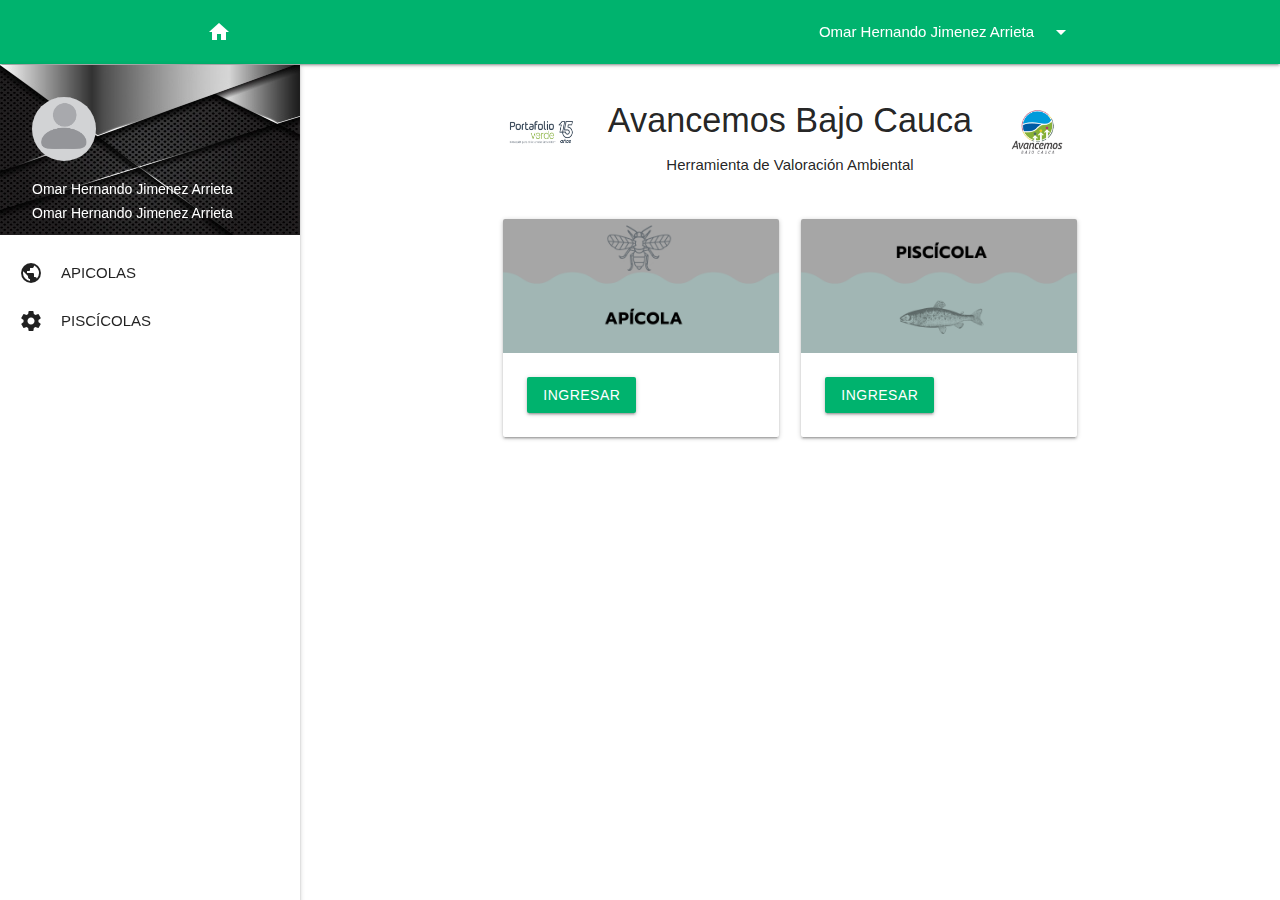
<file: bajoCauca/index.html>
<!DOCTYPE html>
<html lang="es">
  <head>
    <meta charset="utf-8">
    <meta name="viewport" content="width=device-width, initial-scale=1, shrink-to-fit=no">

    <!--Import Google Icon Font-->
    <link href="css/material_icons.css" rel="stylesheet">
    <!--Import materialize.css-->
    <link type="text/css" rel="stylesheet" href="css/materialize.css"  media="screen,projection"/>

    <link rel="stylesheet" href="css/misEstilos.css">

    <!--Let browser know website is optimized for mobile-->
    <meta name="viewport" content="width=device-width, initial-scale=1.0"/>
    <link rel="shortcut icon" href="images/icono_grande.png" type="image/x-icon">
  </head>

  <body onload='alCargar()'>
    
    <!-- <ul id="dropdown1" class="dropdown-content">
     
      <li><a href="#!">Perfil</a></li>
      <li><a href="#!">Cambiar contraseña</a></li>
      <li class="divider"></li>
      <li><a href="">Cerrar sesión</a></li>
    </ul>

    <ul id="dropdown2" class="dropdown-content">
     
      <li><a href="#!">Perfil</a></li>
      <li><a href="#!">Cambiar contraseña</a></li>
      <li class="divider"></li>
      <li><a href="">Cerrar sesión</a></li>
    </ul> -->

    <div class="navbar-fixed">
      <nav class="green darken-2">
        <div class="container">
          <div class="nav-wrapper">
            <a href="#" data-target="slide-out" class="sidenav-trigger"><i class="material-icons">menu</i></a>
            <a href="index.html" class="brand-logo"><i class="material-icons right">home</i></a>
            <ul id="nav-mobile" class="right hide-on-med-and-down">
              <!-- <li><a href="#">alexanderqp@gmail.com</a></li> -->
              <!-- <li><a href="#">Components</a></li>
              <li><a href="#">JavaScript</a></li> -->
              <li><a  href="#!" class="dropdown-trigger" data-target="dropdown2"><span id="nombreProfesional"></span><i class="material-icons right">arrow_drop_down</i></a></li>
              
            </ul>
          </div>
        </div>      
      </nav>
    </div>
    
    <!-- INICIO Navegacion -->


    <!-- INICIO SIDENAV -->
    <ul id="slide-out" class="sidenav sidenav-fixed invesible-top">
      <li><div class="user-view">
        <div class="background">
          <img src="images/office6.jpg">
        </div>
        <a href="#user"><img class="circle" src="images/iconoPerfil2.jpg"></a>
        
        <a href="#name" class="dropdown-trigger" data-target="dropdown1"><span class="white-text name" id="nombreProfesional2"></span></a>
        <a href="#email" class="dropdown-trigger" data-target="dropdown1" ><span class="white-text email" id="emailProf"></span></a>
      </div>
    </li>
      <!-- <li><a href="#!"><i class="material-icons">cloud</i>First Link With Icon</a></li>
      <li><a class="waves-effect" href="#!">Link AlexQ</a></li> -->
      
     
     <!--  <li><a class="waves-effect" href="#!">Link</a></li>
      <li><a class="waves-effect" href="#!">Link</a></li>
      <li><div class="divider"></div></li>
      <li><a class="subheader">Subheader</a></li>
      <li><a class="waves-effect" href="#!">Third Link With Waves</a></li> -->

      <ul class="collapsible">
        <li>
          <div class="collapsible-header waves-effect"><i class="material-icons">public</i>APICOLAS</div>
          <div class="collapsible-body">
            <ul>
              <li><a href="pages/apicolas.html"><i class="material-icons">question_answer</i>Formulario</a></li>
              <!-- <li><a href="#"><i class="material-icons">view_list</i>Realizado</a></li>  -->            
              <li><div class="divider"></div></li>
            </ul>
          </div>
        </li>

        <li>
          <div class="collapsible-header waves-effect"><i class="material-icons">settings</i>PISCÍCOLAS</div>
          <div class="collapsible-body">
            <ul>
              <li><a href="pages/piscicolas.html"><i class="material-icons">question_answer</i>Formulario</a></li>
             <!--  <li><a href="#"><i class="material-icons">view_list</i>Realizado</a></li>   -->           
              <li><div class="divider"></div></li>
            </ul>
          </div>
        </li>
          
          <!-- <li>
            <div class="collapsible-header waves-effect"><i class="material-icons">whatshot</i>Tercer componente</div>
            <div class="collapsible-body"><span>Lorem ipsum dolor sit amet.</span></div>
          </li> -->
        </ul>
    </ul>
    <!-- FIN SIDENAV -->
    

<!-- INICIO contenido principal -->

    <main class="section container">        
          <div class="row valign-wrapper popout">
            <div class="col s2">
              <img src="images/portafolioVerde.png" alt="portafolio" class=" responsive-img">
            </div>
            <div class="col s8 center-align">
              <h4>Avancemos Bajo Cauca</h4>
              <p>Herramienta de Valoración Ambiental</p>         
            </div>
            <div class="col s2">
              <img src="images/avancemos.png" alt="portafolio" class=" responsive-img">
            </div>
          </div>

          <!--   Icon Section   -->
          <div class="row">
            <div class="col s12 m6">
              <div class="icon-block">
                <div class="card hoverable">
                  <div class="card-image waves-effect waves-block waves-light">
                    <img class="activator responsive-img" src="images/apicola.png">                
                  </div>
                  <div class="card-content">
                    <!-- <span class="card-title activator grey-text text-darken-4">Encuesta para familias<i class="material-icons right">more_vert</i></span> -->
                    <p><a class="waves-effect waves-light btn green darken-2" href="pages/apicolas.html">Ingresar</a>                                    
                    </p>            
                      <!-- <p class="right-align"><strong id="apicolas">APICOLAS</p> -->
                  </div>
                  <!-- <div class="card-reveal">
                    <span class="card-title grey-text text-darken-4">Encuesta de familias<i class="material-icons right">close</i></span>                
                    <p>Lorem ipsum dolor, sit amet consectetur adipisicing elit. Officia cumque, odio numquam inventore mollitia magni nam similique ratione, amet sequi nihil voluptatem porro dolore nisi, saepe fuga expedita quae non?</p>                
                  </div> -->
                </div>
              </div>
            </div>
    
            <div class="col s12 m6">
              <div class="icon-block">
                <div class="card hoverable">
                  <div class="card-image waves-effect waves-block waves-light">
                    <img class="activator" src="images/piscicola.png">
                  </div>
                  <div class="card-content">
                    <!-- <span class="card-title activator grey-text text-darken-4">Encuesta para comunidades<i class="material-icons right">more_vert</i></span> -->
                    <p><a class="waves-effect waves-light btn green darken-2" href="pages/piscicolas.html">Ingresar</a></p>
                    <!-- <p class="right-align"><strong id="pisciloas">PISCÍCOLAS</p> -->  
                  </div>
                  <!-- <div class="card-reveal">
                    <span class="card-title grey-text text-darken-4">Encuesta de comunidades<i class="material-icons right">close</i></span>                
                    <p>Lorem ipsum dolor sit, amet consectetur adipisicing elit. Quae, magnam. Pariatur laboriosam saepe fuga corrupti odit magni, expedita labore tempora dolor praesentium? Assumenda enim ipsam ad deserunt culpa, saepe fugiat.</p>
                    
                  </div> -->
                </div>
              </div>
            </div>        
          </div>
    
        
        <br><br>
      

        
       
    
      
    </main>
    <!-- INICIO contenido principal -->

   

    <!--JavaScript at end of body for optimized loading-->
    <script src="js/jquery-3.3.1.min.js"></script>
    <script src="js/materialize.min.js"></script>    
    <script src="js/funcionesIndex.js"></script>   
    



  </body>
</html>
</file>
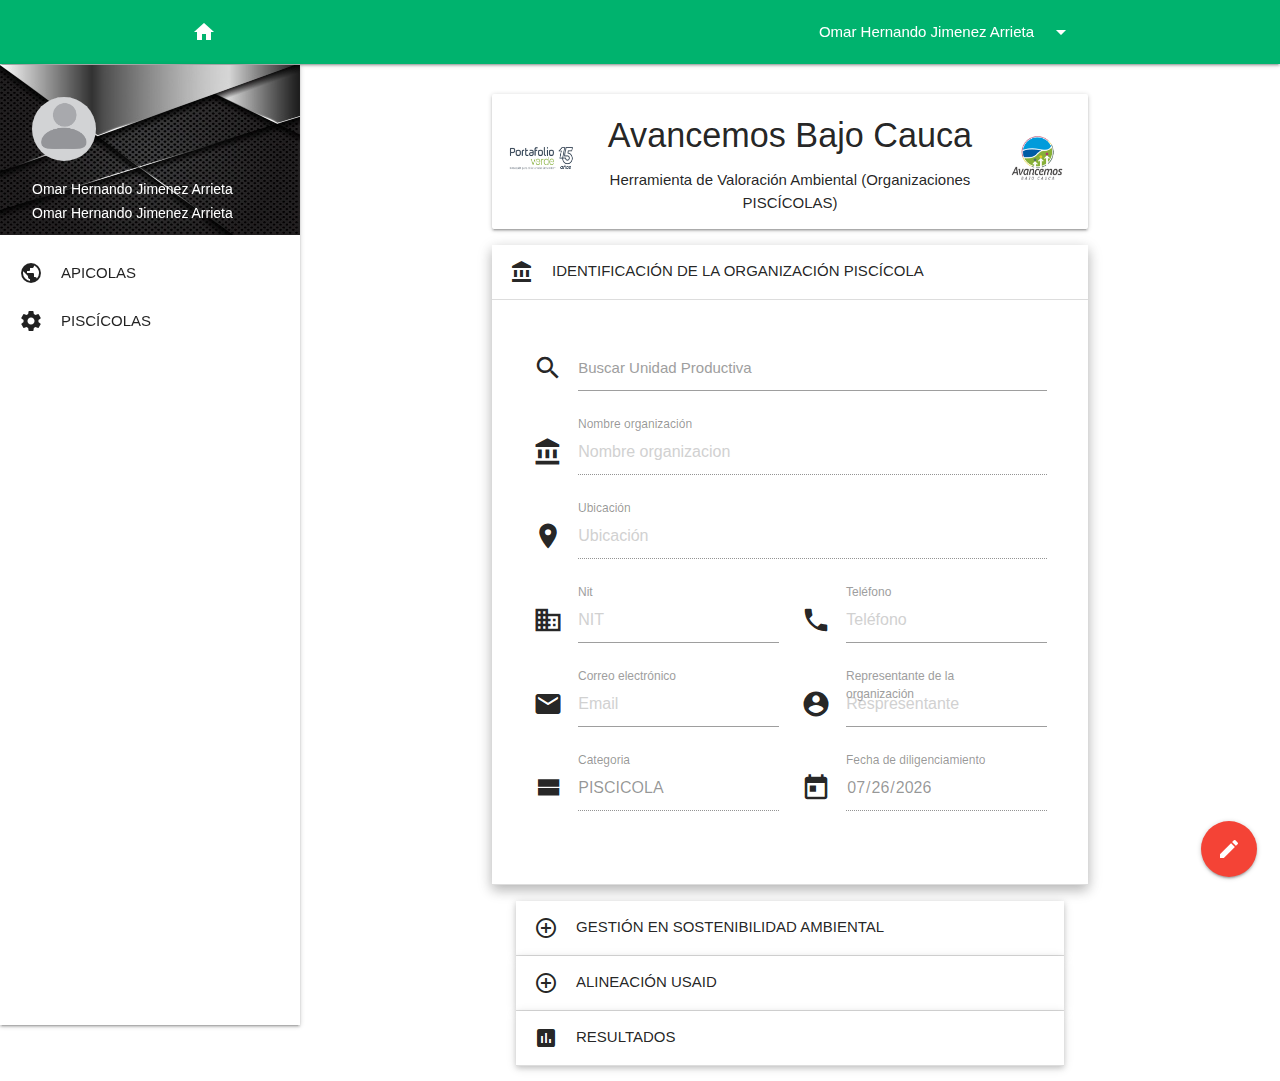
<file: bajoCauca/pages/piscicolas.html>
<!DOCTYPE html>
<html lang="es">
  <head>
    <meta charset="utf-8">
    <meta name="viewport" content="width=device-width, initial-scale=1, shrink-to-fit=no">

    <!--Import Google Icon Font-->
    <link href='../css/material_icons.css' rel='stylesheet'>
    <!--Import materialize.css-->
    <link type='text/css' rel='stylesheet' href='../css/materialize.css'  media='screen,projection'/>
    <link type="text/css" href="../css/sweetalert2.css" rel="stylesheet" />
    <link rel="stylesheet" href="../css/print.css">

    <link rel='stylesheet' href='../css/misEstilos.css'>

    <!--Let browser know website is optimized for mobile-->
    <meta name='viewport' content='width=device-width, initial-scale=1.0'/>
    <link rel="shortcut icon" href="../images/icono_grande.png" type="image/x-icon">
  </head>

  <body onload='alCargar()'>
    
    <!-- <ul id='dropdown1' class='dropdown-content'>
     
      <li><a href='#!'>Perfil</a></li>
      <li><a href='#!'>Cambiar contraseña</a></li>
      <li class='divider'></li>
      <li><a href=''>Cerrar sesión</a></li>
    </ul>

    <ul id='dropdown2' class='dropdown-content'>
     
      <li><a href='#!'>Perfil</a></li>
      <li><a href='#!'>Cambiar contraseña</a></li>
      <li class='divider'></li>
      <li><a href=''>Cerrar sesión</a></li>
    </ul> -->

    <div class='navbar-fixed'>
      <nav class='green darken-2'>
        <div class='container'>
          <div class='nav-wrapper'>
            <a href='#' data-target='slide-out' class='sidenav-trigger'><i class='material-icons'>menu</i></a>
            <a href='../index.html' class='brand-logo'><i class='material-icons'>home</i></a>
            <ul id='nav-mobile' class='right hide-on-med-and-down'>
              <!-- <li><a href='#'>alexanderqp@gmail.com</a></li> -->
              <!-- <li><a href='#'>Components</a></li>
              <li><a href='#'>JavaScript</a></li> -->
              <li><a  href='#!' class='dropdown-trigger' data-target='dropdown2'><span id="nombreProfesional"></span><i class='material-icons right'>arrow_drop_down</i></a></li>
              
            </ul>
          </div>
        </div>      
      </nav>
    </div>
    
    <!-- INICIO Navegacion -->


    <!-- INICIO SIDENAV -->
    <ul id='slide-out' class='sidenav sidenav-fixed invesible-top'>
      <li><div class='user-view'>
        <div class='background'>
          <img src='../images/office6.jpg'>
        </div>
        <a href='#user'><img class='circle' src='../images/iconoPerfil2.jpg'></a>
        <a href='#name' class='dropdown-trigger' data-target='dropdown1'><span class='white-text name' id="nombreProfesional2"></span></a>
        <a href='#email' class='dropdown-trigger' data-target='dropdown1' ><span class='white-text email' id="emailProfesional"></span></a>
      </div>
    </li>
      <!-- <li><a href='#!'><i class='material-icons'>cloud</i>First Link With Icon</a></li>
      <li><a class='waves-effect' href='#!'>Link AlexQ</a></li> -->
      
     
     <!--  <li><a class='waves-effect' href='#!'>Link</a></li>
      <li><a class='waves-effect' href='#!'>Link</a></li>
      <li><div class='divider'></div></li>
      <li><a class='subheader'>Subheader</a></li>
      <li><a class='waves-effect' href='#!'>Third Link With Waves</a></li> -->

      <ul class='collapsible'>
        <li>
            <div class='collapsible-header waves-effect'><i class='material-icons'>public</i>APICOLAS</div>
            <div class='collapsible-body'>
              <ul>
                <li><a href='apicolas.html'><i class='material-icons'>question_answer</i>Formulario</a></li>
                <!-- <li><a href='#'><i class='material-icons'>view_list</i>Realizado</a></li> -->             
                <li><div class='divider'></div></li>
              </ul>
            </div>
          </li>
  
          <li>
            <div class='collapsible-header waves-effect'><i class='material-icons'>settings</i>PISCÍCOLAS</div>
            <div class='collapsible-body'>
              <ul>
                <li><a href='piscicolas.html'><i class='material-icons'>question_answer</i>Formulario</a></li>
                <!-- <li><a href='#'><i class='material-icons'>view_list</i>Realizado</a></li> -->             
                <li><div class='divider'></div></li>
              </ul>
            </div>
          </li>
          
         
        </ul>
    </ul>
    <!-- FIN SIDENAV -->
    

<!-- INICIO contenido principal -->

    <main class='container' id="principal">
      <br>
      <div class="row card valign-wrapper popout">
        <div class="col s2">
          <img src="../images/portafolioVerde.png" alt="portafolio" class=" responsive-img">
        </div>
        <div class="col s8 center-align">
          <h4>Avancemos Bajo Cauca</h4>
          <p>Herramienta de Valoración Ambiental (Organizaciones <strong>PISCÍCOLAS</strong>)</p>         
        </div>
        <div class="col s2">
          <img src="../images/avancemos.png" alt="portafolio" class=" responsive-img">
        </div>
      </div>
      <ul class='collapsible popout'>
        <li class="active">
          <div class='collapsible-header'><i class='material-icons'>account_balance</i>IDENTIFICACIÓN DE LA ORGANIZACIÓN PISCÍCOLA</div>
          <div class='collapsible-body'>

            <!-- PRIMERA PARTE -->

                <!-- Seccion de identificación -->
                <div class='row'> 
                  
                  <div class="input-field col s12">
                    <i class="material-icons prefix">search</i>
                    <input type="text" id="autocomplete-input" class="autocomplete">
                    <label for="autocomplete-input">Buscar Unidad Productiva</label>
                  </div>


                  <div class='input-field col s12'>
                    <i class="material-icons prefix">account_balance</i>
                    <input id='nombreOrganizacion' name='nombreOrganizacion' id="nombreOrganizacion" placeholder="Nombre organizacion" type='text' disabled>
                    <label for='nombreOrganizacion'>Nombre organización</label>
                  </div>

                  <div class='input-field col s12'>
                    <i class="material-icons prefix">location_on</i>
                    <input id='ubicacion' name='ubicacion' id="ubicacion" placeholder="Ubicación" type='text' disabled>
                    <label for='ubicacion'>Ubicación</label>
                  </div>
                 
                    <div class="input-field col s12 m6">
                      <i class="material-icons prefix">business</i>
                      <input id="nit" name="nit" id="nit" placeholder="NIT" type="text">
                      <label for="nit">Nit</label>
                    </div>
                    <div class="input-field col s12 m6">
                      <i class="material-icons prefix">phone</i>
                      <input id="telefono" name="telefono" id="telefono" placeholder="Teléfono" type="tel">
                      <label for="telefono">Teléfono</label>
                    </div>               
                                  
                    <div class="input-field col s12 m6">
                      <i class="material-icons prefix">email</i>
                      <input id="email" name="email" id="email" placeholder="Email" type="text">
                      <label for="email">Correo electrónico</label>
                    </div>
                    <div class="input-field col s12 m6">
                      <i class="material-icons prefix">account_circle</i>
                      <input id="representante" name="representante" placeholder="Respresentante" id="representante" type="text">
                      <label for="representante">Representante de la organización</label>
                    </div>                                 
                  
                    <div class='input-field col s12 m6'>
                      <i class="material-icons prefix">view_stream</i>
                      <input id='categoria' name='categoria' type='text' value='PISCICOLA' disabled>
                      <label for='categoria'>Categoria</label>
                    </div>
                    <div class='input-field col s12 m6'>
                      <i class="material-icons prefix">today</i>
                      <input id='fechaDiligenciamiento' name='fechaDiligenciamiento' type='date' disabled>
                      <label for='fechaDiligenciamiento'>Fecha de diligenciamiento</label>
                    </div>                 
                  
                  
                </div>
                 <!-- FIN Seccion de identificación -->           



          </div>
        </li>
        <div id="loader" class="center-align" hidden>
          <div class="preloader-wrapper big active">
            <div class="spinner-layer spinner-blue">
              <div class="circle-clipper left">
                <div class="circle"></div>
              </div><div class="gap-patch">
                <div class="circle"></div>
              </div><div class="circle-clipper right">
                <div class="circle"></div>
              </div>
            </div>
          
            <div class="spinner-layer spinner-red">
              <div class="circle-clipper left">
                <div class="circle"></div>
              </div><div class="gap-patch">
                <div class="circle"></div>
              </div><div class="circle-clipper right">
                <div class="circle"></div>
              </div>
            </div>
          
            <div class="spinner-layer spinner-yellow">
              <div class="circle-clipper left">
                <div class="circle"></div>
              </div><div class="gap-patch">
                <div class="circle"></div>
              </div><div class="circle-clipper right">
                <div class="circle"></div>
              </div>
            </div>
          
            <div class="spinner-layer spinner-green">
              <div class="circle-clipper left">
                <div class="circle"></div>
              </div><div class="gap-patch">
                <div class="circle"></div>
              </div><div class="circle-clipper right">
                <div class="circle"></div>
              </div>
            </div>
          </div>
          <p>Subiendo al servidor, espere por favor...</p>
          </div>
        <li>
          <div class='collapsible-header'><i class='material-icons'>add_circle_outline</i>GESTIÓN EN SOSTENIBILIDAD AMBIENTAL</div>
          <div class='collapsible-body'>

            <!-- SEGUNDO BLOQUE -->
            
                <div class='col s12 center-align'>
                  <h5 class='center-align'>LINEAS DE ACCIÓN</h5>
                  <ul class='tabs tabs-fixed-width'>
                    <li class='tab col s3 disabled'><a href='#xx'></a></li>
                    <li class='tab col s3'><a href='#test1'>Gestión ambiental</a></li>
                    <li class='tab col s3'><a href='#test2'>Gestión Recursos Naturales</a></li>
                    <li class='tab col s3'><a href='#test3'>Cambio Climático</a></li>
                    <li class='tab col s3'><a href='#test4'>Cultura Ambiental</a></li>
                    <li class='tab col s3'><a href='#test5'>Otras Estrategias Ambientales</a></li>
                    <li class='tab col s3 disabled'><a href='#xx'></a></li>
                  </ul>
                </div>
                <div id='test1' class='col s12'>

                  <P> <P><strong>1. Estrategia y equipo ambiental</strong></P>
                  </P>                  
                    <p>
                      <label>
                       <input class='with-gap' name='ga1' type='radio' value='4' />
                        <span>La organización cuenta con un equipo encargado del área ambiental y con una política, objetivos y metas definidos en temas ambientales. Se hace seguimiento y se gestiona (documentado).</span>
                      </label>
                    </p>
                    <p>
                      <label>
                       <input class='with-gap' name='ga1' type='radio' value='3.2' />
                        <span>La organización cuenta con un encargado parcial de los temas ambientales y una estrategia fundamentada en requerimientos específicos externos.</span>
                      </label>
                    </p>
                    <p>
                      <label>
                       <input class='with-gap' name='ga1' type='radio' value='2.4' />
                        <span>Se tiene una estructura de gestión ambiental parcial orientada a la atención de temas puntuales.</span>
                      </label>
                    </p>
                    <p>
                      <label>
                       <input class='with-gap' name='ga1' type='radio' value='1.6' />
                        <span>La organización no cuenta con encargado ni estrategia ambiental.</span>
                      </label>
                    </p>
                    <p>
                      <label>
                       <input class='with-gap' name='ga1' type='radio' value='0.8' />
                        <span>No aplica, para este tipo de organizaciones no es necesario contar con un equipo encargado del área ambiental específicamente.</span>
                      </label>
                    </p>
                    <hr/>

                    <P> <P><strong>2. Aspectos e impactos</strong></P>
                  </P>                  
                    <p>
                      <label>
                       <input class='with-gap' name='ga2' type='radio' value='4' />
                        <span>La organización cuenta con una identificación de aspectos e impactos ambientales por procesos y se cuenta con herramientas de gestión, seguimiento y actualización documentadas.</span>
                      </label>
                    </p>
                    <p>
                      <label>
                       <input class='with-gap' name='ga2' type='radio' value='2.7' />
                        <span>Se identifican algunos aspectos e impactos aunque no se gestionan en su totalidad.</span>
                      </label>
                    </p>
                    <p>
                      <label>
                       <input class='with-gap' name='ga2' type='radio' value='1.3' />
                        <span>No se cuenta con una identificación de aspectos e impactos ambientales</span>
                      </label>
                    </p>
                   <hr/>

                   <P> <P><strong>3. Sellos y certificaciones ambientales</strong></P>
                  </P>                  
                    <p>
                      <label>
                       <input class='with-gap' name='ga3' type='radio' value='4' />
                        <span>La organización cuenta con un sello o certificación ambiental reconocida nacional e internacionalmente.</span>
                      </label>
                    </p>
                    <p>
                      <label>
                       <input class='with-gap' name='ga3' type='radio' value='2.7' />
                        <span>Tiene estructurada una gestión orientada a la obtención de un sello o una certificación ambiental, pero aún no se encuentra oficializada.</span>
                      </label>
                    </p>
                    <p>
                      <label>
                       <input class='with-gap' name='ga3' type='radio' value='1.3' />
                        <span>No se esta trabajando con miras a la obtención de un sello o certificación ambiental.</span>
                      </label>
                    </p>
                    <hr/>

                    <P> <P><strong>4. Gestión normatividad ambiental</strong></P>
                  </P>                  
                    <p>
                      <label>
                       <input class='with-gap' name='ga4' type='radio' value='4' />
                        <span>La organización tiene identificados la totalidad de requerimientos legales ambientales, los prioriza y gestiona oportunamente.</span>
                      </label>
                    </p>
                    <p>
                      <label>
                       <input class='with-gap' name='ga4' type='radio' value='3' />
                        <span>Se identifican parcialmente los requerimientos legales ambientales y se gestionan de forma reactiva.</span>
                      </label>
                    </p>
                    <p>
                      <label>
                       <input class='with-gap' name='ga4' type='radio' value='2' />
                        <span>No se tienen identificadas las normas aplicables y no se tiene un plan de respuesta aunque no se han materializado.</span>
                      </label>
                    </p>
                    <p>
                      <label>
                       <input class='with-gap' name='ga4' type='radio' value='1' />
                        <span>Se han materializado riesgos ambientales a través de multas o sanciones por parte de las autoridades competentes.</span>
                      </label>
                    </p>
                   <hr/>

                   <P> <P><strong>5. Gestión de Riesgos ambientales</strong></P>
                  </P>                  
                    <p>
                      <label>
                       <input class='with-gap' name='ga5' type='radio' value='4' />
                        <span>La organización cuenta con una identificación y clasificación de riesgos ambientales con mecanismos de seguimiento y respuesta.</span>
                      </label>
                    </p>
                    <p>
                      <label>
                       <input class='with-gap' name='ga5' type='radio' value='3' />
                        <span>Se identifican algunos riesgos ambientales aunque no se cuenta con una categorización ni mecanismos de respuesta</span>
                      </label>
                    </p>
                    <p>
                      <label>
                       <input class='with-gap' name='ga5' type='radio' value='2' />
                        <span>No se tienen identificados los riesgos ambientales de la organización aunque no se han materializado.</span>
                      </label>
                    </p>
                    <p>
                      <label>
                       <input class='with-gap' name='ga5' type='radio' value='1' />
                        <span>Se han materializado riesgos ambientales a través de problemas con la comunidad.</span>
                      </label>
                    </p>
                   <hr/>

                   <div class='right-align'>
                    <button class='waves-effect waves-light btn pulse validaGestionAmbiental green darken-2'>Siguiente </button>
                  </div><br>

                

                 
                </div>
                <div id='test2' class='col s12'>
                  <!--  <h5 class='center-align'>Gestión ambiental</h5> ----------------->
 
                  <P> <P><strong>1. Gestión del agua para consumo</strong></P>
                   </P>                  
                     <p>
                       <label>
                        <input class='with-gap' name='grn1' type='radio' value='2.9' />
                         <span>Se tienen identificadas las fuentes de agua, se monitorean las calidades y cantidades y se realiza gestión orientada a la optimización del recurso.</span>
                       </label>
                     </p>
                     <p>
                       <label>
                        <input class='with-gap' name='grn1' type='radio' value='1.9' />
                         <span>Se identifican las fuentes de agua, se realizan mediciones parciales y no existe una gestión del recurso.</span>
                       </label>
                     </p>
                     <p>
                       <label>
                        <input class='with-gap' name='grn1' type='radio' value='1' />
                         <span>No se identifican las fuentes ni se realiza un seguimiento a los consumos.</span>
                       </label>
                     </p>
                     <hr/>
 
                     <P> <P><strong>2. Gestión de vertimientos líquidos</strong></P>
                   </P>                  
                     <p>
                       <label>
                        <input class='with-gap' name='grn2' type='radio' value='2.9' />
                         <span>Se tienen identificados la totalidad de puntos de descarga, se tienen caracterizaos (cantidad y calidad) y se cuenta con sistemas de prevención y/o control que garanticen la reducción del impacto ambiental.</span>
                       </label>
                     </p>
                     <p>
                       <label>
                        <input class='with-gap' name='grn2' type='radio' value='1.9' />
                         <span>Se identifican algunos puntos de descarga aunque se desconoce la calidad de los vertimientos y se realizan acciones de mitigación aisladas</span>
                       </label>
                     </p>
                     <p>
                       <label>
                        <input class='with-gap' name='grn2' type='radio' value='1' />
                         <span>No se realiza ninguna gestión sobre los vertimientos de la organización.</span>
                       </label>
                     </p>
                     <hr/>
 
                     <P> <P><strong>3. Gestión de residuos sólidos</strong></P>
                   </P>                  
                     <p>
                       <label>
                        <input class='with-gap' name='grn3' type='radio' value='2.9' />
                         <span>Se tienen identificados los diferentes tipos de residuos, se clasifican de acuerdo a sus características y cantidades y se realizan las gestiones necesarias para su aprovechamiento y disposición adecuada.</span>
                       </label>
                     </p>
                     <p>
                       <label>
                        <input class='with-gap' name='grn3' type='radio' value='1.9' />
                         <span>Se clasifican algunos tipos de residuos, y se realizan gestiones parciales de separación, pero no existe un seguimiento que garantice su adecuado manejo.</span>
                       </label>
                     </p>
                     <p>
                       <label>
                        <input class='with-gap' name='grn3' type='radio' value='1' />
                         <span>No se tienen identificados ni caracterizados los residuos generados en la organización.</span>
                       </label>
                     </p>
                    <hr/>
 
                    <P> <P><strong>4. Materias Primas, Insumos y Sustancias Peligrosas</strong></P>
                   </P>                  
                     <p>
                       <label>
                        <input class='with-gap' name='grn4' type='radio' value='2.8' />
                         <span>Se identifican las materias primas e insumos de los  procesos y se gestionan de acuerdo a sus características con el fin de optimizar su uso, manejo y  y/o reemplazo por unas más amigables con el medio ambiente.</span>
                       </label>
                     </p>
                     <p>
                       <label>
                        <input class='with-gap' name='grn4' type='radio' value='2.1' />
                         <span>Se realiza una gestión de sustancias peligrosas con el fin de evitar emergencias, aunque no se contemplan cambios en las materias primas. </span>
                       </label>
                     </p>
                     <p>
                       <label>
                        <input class='with-gap' name='grn4' type='radio' value='1.4' />
                         <span>Se tienen identificadas  algunas sustancias o materias primas dañinas al medio ambiente, pero no se ha gestionado su cambio o control.</span>
                       </label>
                     </p>
                     <p>
                       <label>
                        <input class='with-gap' name='grn4' type='radio' value='0.7' />
                         <span>No aplica, esta organización no requiere de manejo de materias primas o sustancias peligrosas.</span>
                       </label>
                     </p>
                     <hr/>
 
                     <P> <P><strong>5. Energéticos</strong></P>
                   </P>                  
                     <p>
                       <label>
                        <input class='with-gap' name='grn5' type='radio' value='2.8' />
                         <span>La organización tiene una gestión energética avanzada y ha implementado cambios a energías sostenibles en sus procesos.</span>
                       </label>
                     </p>
                     <p>
                       <label>
                        <input class='with-gap' name='grn5' type='radio' value='2.1' />
                         <span>La organización cuenta con una identificación de fuentes energéticas, registra los consumos por tipo de fuente y realiza su gestión orienta a la optimización de sus consumos.</span>
                       </label>
                     </p>
                     <p>
                       <label>
                        <input class='with-gap' name='grn5' type='radio' value='1.4' />
                         <span>Se identifican algunas fuentes energéticas, se monitorean los consumos, pero no se gestiona su optimización.</span>
                       </label>
                     </p>
                     <p>
                       <label>
                        <input class='with-gap' name='grn5' type='radio' value='0.7' />
                         <span>No se cuenta con una gestión energética definida.</span>
                       </label>
                     </p>
                     <hr/>
 
 
 
                    <P> <P><strong>6. Ruido</strong></P>
                   </P>                  
                     <p>
                       <label>
                        <input class='with-gap' name='grn6' type='radio' value='2.9' />
                         <span>La organización tiene identificadas y monitoreadas sus fuentes de emisión de ruido y sus impactos, las controla y gestiona.</span>
                       </label>
                     </p>
                     <p>
                       <label>
                        <input class='with-gap' name='grn6' type='radio' value='1.9' />
                         <span>La organización cuenta con una identificación ni monitoreo del total de fuentes de emisión de ruido y no mide su impacto.</span>
                       </label>
                     </p>
                     <p>
                       <label>
                        <input class='with-gap' name='grn6' type='radio' value='1' />
                         <span>No aplica, pues la organización no cuenta con fuentes de emisión de ruido.</span>
                       </label>
                     </p>
                     <hr/>
 
                     <P> <P><strong>7. Emisiones Atmosféricas</strong></P>
                   </P>                  
                     <p>
                       <label>
                        <input class='with-gap' name='grn7' type='radio' value='2.8' />
                         <span>Se tienen identificadas las fuentes de emisión, se realizan monitoreos de contaminantes de forma periódica y se cuenta con  sistemas de gestión y/o control para la disminución de contaminación atmosférica.</span>
                       </label>
                     </p>
                     <p>
                       <label>
                        <input class='with-gap' name='grn7' type='radio' value='2.1' />
                         <span>Se tienen identificadas las fuentes de emisión, se realizan monitoreos de contaminantes de forma periódica, aunque no se realizan gestiones de reducción o control.</span>
                       </label>
                     </p>
                     <p>
                       <label>
                        <input class='with-gap' name='grn7' type='radio' value='1.4' />
                         <span>Se saben de la existencia de fuentes de emisión aunque no se monitorean ni gestionan.</span>
                       </label>
                     </p>
                     <p>
                       <label>
                        <input class='with-gap' name='grn7' type='radio' value='0.7' />
                         <span>No aplica, pues la organización no tiene fuentes de emisión</span>
                       </label>
                     </p>
                     <hr/>
 
                    <div class='right-align'>
                     <button class='waves-effect waves-light btn pulse ValidaGesRecNat green darken-2'>Siguiente </button>
                   </div><br>
 
 
                 </div>
                <div id='test3' class='col s12'>

                  <P> <P><strong>1. Estimaciones e inventarios</strong></P>
                </P>                  
                  <p>
                    <label>
                     <input class='with-gap' name='acc1' type='radio' value='6.7' />
                      <span>La organización tiene identificadas sus fuentes de emisión y sumideros de gases efecto invernadero y cuantifica las cantidades emitidas y/o fijadas en términos de co2 equivalente al año</span>
                    </label>
                  </p>
                  <p>
                    <label>
                     <input class='with-gap' name='acc1' type='radio' value='4.4' />
                      <span>La organización tiene identificadas las fuentes de emisión y sumideros de gases efecto invernadero, aunque no cuantifica sus emisiones.</span>
                    </label>
                  </p>
                  <p>
                    <label>
                     <input class='with-gap' name='acc1' type='radio' value='2.2' />
                      <span>No se identifican fuentes de emisión de GEI ni sus emisiones</span>
                    </label>
                  </p>
                  <hr/>

                  <P> <P><strong>2. Estrategias de reducción y/o compensación de emisiones</strong></P>
                  </P>                  
                    <p>
                      <label>
                       <input class='with-gap' name='acc2' type='radio' value='6.7' />
                        <span>La organización cuenta con estrategias orientadas a la reducción y compensación de emisiones de gases efecto invernadero GEI.</span>
                      </label>
                    </p>
                    <p>
                      <label>
                       <input class='with-gap' name='acc2' type='radio' value='4.4' />
                        <span>Se cuenta con estrategias de reducción y/o compensación, aunque no son gestionadas ni monitoreadas ni revisadas.</span>
                      </label>
                    </p>
                    <p>
                      <label>
                       <input class='with-gap' name='acc2' type='radio' value='2.2' />
                        <span>La organización no cuenta con estrategias de reducción y/o compensación de emisiones de GEI</span>
                      </label>
                    </p>
                    <hr/>

                    <P> <P><strong>3. Verificación, comunicación y adaptación</strong></P>
                  </P>                  
                    <p>
                      <label>
                       <input class='with-gap' name='acc3' type='radio' value='6.6' />
                        <span>La organización cuenta con estrategias de adaptación al cambio climático, verifica sus emisiones, las gestiona y comunica a sus partes interesadas.</span>
                      </label>
                    </p>
                    <p>
                      <label>
                       <input class='with-gap' name='acc3' type='radio' value='4.4' />
                        <span>La organización realiza verificaciones o comunicación de emisiones de GEI sólo de forma esporádica y no obedecen a programas sistemáticos.</span>
                      </label>
                    </p>
                    <p>
                      <label>
                       <input class='with-gap' name='acc3' type='radio' value='2.2' />
                        <span>No se establecen estrategias de verificación ni rendición de cuentas al respecto.</span>
                      </label>
                    </p>
                    <hr/>

                    <div class='right-align'>
                      <button class='waves-effect waves-light btn pulse validaCambioClimatico green darken-2'>Siguiente </button>
                    </div><br>



                </div>
                <div id='test4' class='col s12'>

                  <P> <P><strong>1. Formación y cultura de colaboradores</strong></P>
                  </P>                  
                    <p>
                      <label>
                       <input class='with-gap' name='ca1' type='radio' value='10' />
                        <span>Se tiene establecido un programa de educación ambiental para colaboradores internos y externos, se evalúa y actualiza permanentemente</span>
                      </label>
                    </p>
                    <p>
                      <label>
                       <input class='with-gap' name='ca1' type='radio' value='6.7' />
                        <span>Se realizan talleres y capacitaciones ambientales en eventos puntuales durante el año.</span>
                      </label>
                    </p>
                    <p>
                      <label>
                       <input class='with-gap' name='ca1' type='radio' value='3.3' />
                        <span>Sólo se realizan capacitaciones ambientales de forma esporádica.</span>
                      </label>
                    </p>
                    <hr/>

                    <P> <P><strong>2. Promoción de cultura ambiental externa</strong></P>
                  </P>                  
                    <p>
                      <label>
                       <input class='with-gap' name='ca2' type='radio' value='10' />
                        <span>Se tienen programas para formación y promoción de buenas prácticas ambientales en sus diferentes grupos de interés.</span>
                      </label>
                    </p>
                    <p>
                      <label>
                       <input class='with-gap' name='ca2' type='radio' value='6.7' />
                        <span>Se cuentan con algunas iniciativas, aunque no obedecen a una estrategia y no se revisan ni se gestionan.</span>
                      </label>
                    </p>
                    <p>
                      <label>
                       <input class='with-gap' name='ca2' type='radio' value='3.3' />
                        <span>No se apoya este tipo de iniciativas</span>
                      </label>
                    </p>
                    <hr/>

                  <div class='right-align'>
                    <button class='waves-effect waves-light btn pulse validaCulturaAmbiental green darken-2'>Siguiente </button>
                  </div><br>                 
                </div>

                <div id='test5' class='col s12'>

                  <P> <P><strong>1. Ciclo de vida</strong></P>
                  </P>                  
                    <p>
                      <label>
                       <input class='with-gap' name='oea1' type='radio' value='5' />
                        <span>La organización realiza un análisis de ciclo de vida del producto o servicio, mide y gestiona los resultados.</span>
                      </label>
                    </p>
                    <p>
                      <label>
                       <input class='with-gap' name='oea1' type='radio' value='3.3' />
                        <span>Se realizan algunas gestiones ambientales en la cadena de valor, aunque no obedecen a un programa de análisis de ciclo de vida.</span>
                      </label>
                    </p>
                    <p>
                      <label>
                       <input class='with-gap' name='oea1' type='radio' value='1.7' />
                        <span>Aún no se incorporan temas de gestión con enfoque de ciclo de vida.</span>
                      </label>
                    </p>
                    <hr/>

                    <P> <P><strong>2. Compras sostenibles</strong></P>
                  </P>                  
                    <p>
                      <label>
                       <input class='with-gap' name='oea2' type='radio' value='5' />
                        <span>La organización cuenta con políticas definidas de compras sostenibles y tiene lineamientos explícitos al respecto.</span>
                      </label>
                    </p>
                    <p>
                      <label>
                       <input class='with-gap' name='oea2' type='radio' value='3.3' />
                        <span>La organización realiza un proceso de compras  o servicio con algunos fundamentos de sostenibilidad y toma decisiones de impacto al respecto.</span>
                      </label>
                    </p>
                    <p>
                      <label>
                       <input class='with-gap' name='oea2' type='radio' value='1.7' />
                        <span>Aún no se incorporan temas de compras sostenibles en la organización.</span>
                      </label>
                    </p>
                    <hr/>

                    <P> <P><strong>3. Biodiversidad</strong></P>
                  </P>                  
                    <p>
                      <label>
                       <input class='with-gap' name='oea3' type='radio' value='5' />
                        <span>Se tienen políticas y estrategias de conservación de la biodiversidad para sus grupos de interés en zonas de influencia</span>
                      </label>
                    </p>
                    <p>
                      <label>
                       <input class='with-gap' name='oea3' type='radio' value='3.8' />
                        <span>Se realizan algunos programas orientados a la promoción de cultura de conservación de biodiversidad, aunque no obedecen a una política.</span>
                      </label>
                    </p>
                    <p>
                      <label>
                       <input class='with-gap' name='oea3' type='radio' value='2.5' />
                        <span>No se incluye el tema de biodiversidad en la organización aunque puede tener relación con sus actividades.</span>
                      </label>
                    </p>
                    <p>
                      <label>
                       <input class='with-gap' name='oea3' type='radio' value='1.3' />
                        <span>No Aplica, pues la organización no tiene relacionamiento con temas de biodiversidad</span>
                      </label>
                    </p>
                    <hr/>

                    <P> <P><strong>4. Buenas prácticas Ambientales</strong></P>
                  </P>                  
                    <p>
                      <label>
                       <input class='with-gap' name='oea4' type='radio' value='5' />
                        <span>Existen políticas de implementación de estrategias de buenas prácticas ambientales en la organización, son implementadas y se les hace seguimiento.</span>
                      </label>
                    </p>
                    <p>
                      <label>
                       <input class='with-gap' name='oea4' type='radio' value='3.8' />
                        <span>Se han implementados cambios de proceso o cambios tecnológicos a la luz de los conceptos de buenas prácticas ambientales.</span>
                      </label>
                    </p>
                    <p>
                      <label>
                       <input class='with-gap' name='oea4' type='radio' value='2.5' />
                        <span>Se han revisado procesos a la luz de algunos conceptos de buenas prácticas ambientales.</span>
                      </label>
                    </p>
                    <p>
                      <label>
                       <input class='with-gap' name='oea4' type='radio' value='1.3' />
                        <span>La organización no ha incluido al momento estrategias o conceptos de Buenas prácticas ambientales  en sus procesos</span>
                      </label>
                    </p>
                   <hr/>


                 
                  
                  <div class='right-align'>
                    <button class='waves-effect waves-light btn pulse ValidaOtrasEstrategias green darken-2'>SIGUIENTE CAPITULO</button>
                  </div><br>
                </div>

          </div> <!-- FIN collapsible-body SEGUNDO BLOQUE-->
        </li>

        <li>
          <div class='collapsible-header'><i class='material-icons'>add_circle_outline</i>ALINEACIÓN USAID</div>
          <div class='collapsible-body'>

            <!-- TERCER BLOQUE -->

            <div class='col s12 center-align'>
              <h5 class='center-align'>LINEAS DE ACCIÓN</h5>
              <ul class='tabs'>
                <li class='tab col s3 disabled'><a href='#xx'></a></li>
                <li class='tab col s3'><a href='#testX1'>Operaciones</a></li>
                <li class='tab col s3'><a href='#testX2'>Monitoreo y Evaluación</a></li>
                <li class='tab col s3'><a href='#testX3'>Diseño y Planificación</a></li>
                <li class='tab col s3'><a href='#testX4'>Cierre</a></li>
                <li class='tab col s3 disabled'><a href='#xx'></a></li>              
              </ul>
            </div>
            <div id='testX1' class='col s12'>             

              <P> <P><strong>1. Contar con botiquines de primeros auxilios</strong></P>
                  </P>                  
                    <p>
                      <label>
                       <input class='with-gap' name='op1' type='radio' value='1.1' />
                        <span>La organización cuenta con un botiquín de primeros auxilios en un lugar señalizado, de fácil acceso y bien dotado con los elementos necesarios</span>
                      </label>
                    </p>
                    <p>
                      <label>
                       <input class='with-gap' name='op1' type='radio' value='0.9' />
                        <span>La organización, cuenta con un botiquín de primeros auxilios pero le faltan algunos elementos necesarios en caso de accidente</span>
                      </label>
                    </p>
                    <p>
                      <label>
                       <input class='with-gap' name='op1' type='radio' value='0.6' />
                        <span>La organización, necesita ubicar el botiquín de primeros auxilios en un espacio de fácil acceso al momento de necesitarlo</span>
                      </label>
                    </p>
                    <p>
                      <label>
                       <input class='with-gap' name='op1' type='radio' value='0.3' />
                        <span>La organización, cuenta con un botiquín de primeros auxilios pero necesita capacitarse para hacer uso correcto de sus elementos</span>
                      </label>
                    </p>
                    <hr/>

                    <P> <P><strong>2. Dotar y utilizar equipos de protección</strong></P>
                  </P>                  
                    <p>
                      <label>
                       <input class='with-gap' name='op2' type='radio' value='1.1' />
                        <span>La organización, cuenta con un protocolo y realiza monitoreos periódicos de la calidad del agua</span>
                      </label>
                    </p>
                    <p>
                      <label>
                       <input class='with-gap' name='op2' type='radio' value='0.9' />
                        <span>La organización, cuenta con un protocolo para el monitoreo de la calidad del agua, pero el personal necesita capacitarse para su uso</span>
                      </label>
                    </p>
                    <p>
                      <label>
                       <input class='with-gap' name='op2' type='radio' value='0.6' />
                        <span>La organización , cuenta con un protocolo de monitoreo de calidad del agua parcialmente implementado</span>
                      </label>
                    </p>
                    <p>
                      <label>
                       <input class='with-gap' name='op2' type='radio' value='0.3' />
                        <span>La organización, cuenta con un protocolo para el monitoreo de la calidad del agua, pero le falta socializarlo e implementarlo</span>
                      </label>
                    </p>
                    <hr/>

                    <P> <P><strong>3. Aplicar protocolos de bioseguridad laboral</strong></P>
                  </P>                  
                    <p>
                      <label>
                       <input class='with-gap' name='op3' type='radio' value='1.1' />
                        <span>La organización , cuenta con un protocolo establecido de bioseguridad laboral y lo pone en practica</span>
                      </label>
                    </p>
                    <p>
                      <label>
                       <input class='with-gap' name='op3' type='radio' value='0.9' />
                        <span>La organización , cuenta con un protocolo establecido de bioseguridad laboral, parcialmente implementado y socializado</span>
                      </label>
                    </p>
                    <p>
                      <label>
                       <input class='with-gap' name='op3' type='radio' value='0.6' />
                        <span>La organización , cuenta con un protocolo establecido de bioseguridad laboral, que está por implementarse</span>
                      </label>
                    </p>
                    <p>
                      <label>
                       <input class='with-gap' name='op3' type='radio' value='0.3' />
                        <span>La organización, cuenta con un protocolo de bioseguridad en proceso de construcción</span>
                      </label>
                    </p>
                   <hr/>

                   <P> <P><strong>4. Acogerse a la normatividad de SST</strong></P>
                  </P>                  
                    <p>
                      <label>
                       <input class='with-gap' name='op4' type='radio' value='1.1' />
                        <span>La organización, cuenta con un protocolo de seguridad y salud ocupacional de acuerdo a la normatividad y lo implementa</span>
                      </label>
                    </p>
                    <p>
                      <label>
                       <input class='with-gap' name='op4' type='radio' value='0.9' />
                        <span>La organización, cuenta con un protocolo de seguridad y salud ocupacional de acuerdo a la normatividad, implementado parcialmente</span>
                      </label>
                    </p>
                    <p>
                      <label>
                       <input class='with-gap' name='op4' type='radio' value='0.6' />
                        <span>La organización, cuenta con un protocolo de seguridad y salud ocupacional que está pendiente por implementarse</span>
                      </label>
                    </p>
                    <p>
                      <label>
                       <input class='with-gap' name='op4' type='radio' value='0.3' />
                        <span>La organización, se encuentra en proceso de construcción de su protocolo de seguridad y salud ocupacional</span>
                      </label>
                    </p>
                    <hr/>

                    <P> <P><strong>5. Controlar especies invasoras o problemáticas </strong></P>
                  </P>                  
                    <p>
                      <label>
                       <input class='with-gap' name='op5' type='radio' value='1.1' />
                        <span>La organización, tiene establecido un protocolo implementado para controlar las plantas acuáticas invasoras</span>
                      </label>
                    </p>
                    <p>
                      <label>
                       <input class='with-gap' name='op5' type='radio' value='0.9' />
                        <span>La organización, tiene establecido un protocolo para controlar las plantas acuáticas invasoras implementado parcialmente</span>
                      </label>
                    </p>
                    <p>
                      <label>
                       <input class='with-gap' name='op5' type='radio' value='0.6' />
                        <span>La organización, tiene establecido un protocolo para controlar las plantas acuáticas invasoras pendiente de implementación</span>
                      </label>
                    </p>
                    <p>
                      <label>
                       <input class='with-gap' name='op5' type='radio' value='0.3' />
                        <span>La organización, trabaja en la construcción de un protocolo para el manejo de plantas acuáticas invasoras</span>
                      </label>
                    </p>
                    <hr/>

                    <P> <P><strong>6. Gestionar adecuadamente los residuos</strong></P>
                  </P>                  
                    <p>
                      <label>
                       <input class='with-gap' name='op6' type='radio' value='1.1' />
                        <span>La organización, se encuentra capacitada y cuenta con un protocolo para realizar la separación y disposición correcta de residuos solidos </span>
                      </label>
                    </p>
                    <p>
                      <label>
                       <input class='with-gap' name='op6' type='radio' value='0.9' />
                        <span>La organización, cuenta con un protocolo para realizar la separación y disposición correcta de residuos que falta socializar</span>
                      </label>
                    </p>
                    <p>
                      <label>
                       <input class='with-gap' name='op6' type='radio' value='0.6' />
                        <span>La organización, cuenta con un protocolo para realizar la separación y disposición de residuos implementado parcialmente</span>
                      </label>
                    </p>
                    <p>
                      <label>
                       <input class='with-gap' name='op6' type='radio' value='0.3' />
                        <span>La organización esta en proceso de construcción de su protocolo para la separación y disposición de residuos sólidos</span>
                      </label>
                    </p>
                    <hr/>

                    <P> <P><strong>7. Gestionar adecuadamente los residuos peligrosos</strong></P>
                  </P>                  
                    <p>
                      <label>
                       <input class='with-gap' name='op7' type='radio' value='1.1' />
                        <span>La organización, Implementa un protocolo para la gestión adecuada de residuos peligrosos </span>
                      </label>
                    </p>
                    <p>
                      <label>
                       <input class='with-gap' name='op7' type='radio' value='0.9' />
                        <span>La organización, cuenta con un protocolo para la gestión de los residuos peligrosos parcialmente implementado</span>
                      </label>
                    </p>
                    <p>
                      <label>
                       <input class='with-gap' name='op7' type='radio' value='0.6' />
                        <span>La organización, está en proceso de construcción de un protocolo para la gestión adecuada de residuos peligrosos</span>
                      </label>
                    </p>
                    <p>
                      <label>
                       <input class='with-gap' name='op7' type='radio' value='0.3' />
                        <span>La organización, necesita capacitarse y formarse para establecer un protocolo para la gestión de los residuos peligrosos</span>
                      </label>
                    </p>
                    <hr/>

                    <P> <P><strong>8. Utilizar equipos eficientes </strong></P>
                  </P>                  
                    <p>
                      <label>
                       <input class='with-gap' name='op8' type='radio' value='1.1' />
                        <span>La organización, cuenta con un protocolo y lo implemente para hacer uso eficiente de la energía en caso de ser necesaria</span>
                      </label>
                    </p>
                    <p>
                      <label>
                       <input class='with-gap' name='op8' type='radio' value='0.9' />
                        <span>La organización, cuenta con un protocolo para hacer uso eficiente de la energía en caso de ser necesaria pero no lo implementa</span>
                      </label>
                    </p>
                    <p>
                      <label>
                       <input class='with-gap' name='op8' type='radio' value='0.6' />
                        <span>La organización, cuenta con un protocolo para hacer uso eficiente de la energía en caso de ser necesaria pero no lo ha socializado</span>
                      </label>
                    </p>
                    <p>
                      <label>
                       <input class='with-gap' name='op8' type='radio' value='0.3' />
                        <span>La organización, se encuentra en la formulación de un protocolo para hacer uso eficiente de la energía en caso de ser necesaria</span>
                      </label>
                    </p>
                    <hr/>

                    <P> <P><strong>9. Usar métodos y equipos permitidos por las autoridades</strong></P>
                  </P>                  
                    <p>
                      <label>
                       <input class='with-gap' name='op9' type='radio' value='1' />
                        <span>La organización, tiene claro , identifica y cuenta con las herramientas adecuadas y permitidas para el uso en la unidad productiva</span>
                      </label>
                    </p>
                    <p>
                      <label>
                       <input class='with-gap' name='op9' type='radio' value='0.8' />
                        <span>La organización, no identifica cuales son las herramientas permitidas para usar en la unidad productiva</span>
                      </label>
                    </p>
                    <p>
                      <label>
                       <input class='with-gap' name='op9' type='radio' value='0.4' />
                        <span>La organización, no cuenta con las herramientas necesarias para el uso dentro de la unidad productiva</span>
                      </label>
                    </p>
                    <hr/>

                    <P> <P><strong>10. Garantizar que no se rompa la cadena de frío</strong></P>
                  </P>                  
                    <p>
                      <label>
                       <input class='with-gap' name='op10' type='radio' value='1.1' />
                        <span>La organización, cuenta con un protocolo y lo implementa para garantizar la cadena de frio de los peces ya sean vivos o muertos </span>
                      </label>
                    </p>
                    <p>
                      <label>
                       <input class='with-gap' name='op10' type='radio' value='0.9' />
                        <span>La organización, cuenta con un protocolo para garantizar la cadena de frio de los peces ya sean vivos o muertos pero no lo implementa</span>
                      </label>
                    </p>
                    <p>
                      <label>
                       <input class='with-gap' name='op10' type='radio' value='0.6' />
                        <span>La organización, cuenta con un protocolo para garantizar la cadena de frio de los peces ya sean vivos o muertos falta socializarlo</span>
                      </label>
                    </p>
                    <p>
                      <label>
                       <input class='with-gap' name='op10' type='radio' value='0.3' />
                        <span>La organización, se encuentra en la adaptación de un un protocolo para garantizar la cadena de frio de los peces ya sean vivos o muertos </span>
                      </label>
                    </p>
                   <hr/>

                   <P> <P><strong>11. Cumplir con los lineamientos de control sanitario</strong></P>
                  </P>                  
                    <p>
                      <label>
                       <input class='with-gap' name='op11' type='radio' value='1' />
                        <span>La organización, cuenta con los permisos de sanidad establecidos por el ICA </span>
                      </label>
                    </p>
                    <p>
                      <label>
                       <input class='with-gap' name='op11' type='radio' value='0.8' />
                        <span>La organización, se encuentra en la gestión de los  permisos de sanidad establecidos por el ICA </span>
                      </label>
                    </p>
                    <p>
                      <label>
                       <input class='with-gap' name='op11' type='radio' value='0.4' />
                        <span>La organización, no cuenta con los permisos establecidos por el ICA para la actividad pecuaria realizada</span>
                      </label>
                    </p>
                    <hr/>

                    <P> <P><strong>12. Implementar el Manejo Integrado de Plagas</strong></P>
                  </P>                  
                    <p>
                      <label>
                       <input class='with-gap' name='op12' type='radio' value='1.1' />
                        <span>La organización cuenta con un protocolo y lo implementa para cumplir con el Manejo Integrado de plagas desde el PERSUAP</span>
                      </label>
                    </p>
                    <p>
                      <label>
                       <input class='with-gap' name='op12' type='radio' value='0.9' />
                        <span>La organización cuenta con un protocolo para cumplir con el Manejo Integrado de plagas  desde el PERSUAP pero no lo implementa</span>
                      </label>
                    </p>
                    <p>
                      <label>
                       <input class='with-gap' name='op12' type='radio' value='0.6' />
                        <span>La organización cuenta con un protocolo para cumplir con el Manejo Integrado de plagas desde el PERSUAP falta socializarlo</span>
                      </label>
                    </p>
                    <p>
                      <label>
                       <input class='with-gap' name='op12' type='radio' value='0.3' />
                        <span>La organización , se encuentra en la construcción de un protocolo para cumplir con el Manejo Integrado de plagas  desde el PERSUAP</span>
                      </label>
                    </p>
                   <hr/>

                   <P> <P><strong>13. Aislar unidades enfermas o contaminadas</strong></P>
                  </P>                  
                    <p>
                      <label>
                       <input class='with-gap' name='op13' type='radio' value='1.1' />
                        <span>La organización, cuenta con un protocolo y lo implementa para el área de cuarentena a fin de evitar enfermedades y agentes contaminantes</span>
                      </label>
                    </p>
                    <p>
                      <label>
                       <input class='with-gap' name='op13' type='radio' value='0.9' />
                        <span>La organización, cuenta con un protocolo para el área de cuarentena a fin de evitar enfermedades y agentes contaminantes pero no lo implementa</span>
                      </label>
                    </p>
                    <p>
                      <label>
                       <input class='with-gap' name='op13' type='radio' value='0.6' />
                        <span>La organización, cuenta con un protocolo para el área de cuarentena a fin de evitar enfermedades y agentes contaminantes falta socializarlo</span>
                      </label>
                    </p>
                    <p>
                      <label>
                       <input class='with-gap' name='op13' type='radio' value='0.3' />
                        <span>La organización, se encuentra en la adaptación de un protocolo para el área de cuarentena a fin de evitar enfermedades y agentes contaminantes </span>
                      </label>
                    </p>
                   <hr/>

                   <P> <P><strong>14. Implementar técnicas para almacenar el agua.</strong></P>
                  </P>                  
                    <p>
                      <label>
                       <input class='with-gap' name='op14' type='radio' value='1.1' />
                        <span>La organización , cuenta con un protocolo y lo implementa para el almacenamiento de agua y suplir necesidades en tiempos de crisis</span>
                      </label>
                    </p>
                    <p>
                      <label>
                       <input class='with-gap' name='op14' type='radio' value='0.9' />
                        <span>La organización , cuenta con un protocolo para el almacenamiento de agua y suplir necesidades en tiempos de crisis pero no lo implementa</span>
                      </label>
                    </p>
                    <p>
                      <label>
                       <input class='with-gap' name='op14' type='radio' value='0.6' />
                        <span>La organización , cuenta con un protocolo para el almacenamiento de agua y suplir necesidades en tiempos de crisis  falta socializarlo</span>
                      </label>
                    </p>
                    <p>
                      <label>
                       <input class='with-gap' name='op14' type='radio' value='0.3' />
                        <span>La organización , se encuentra en la adaptación de un protocolo para el almacenamiento de agua y suplir necesidades en tiempos de crisis</span>
                      </label>
                    </p>
                   <hr/>

                   <P> <P><strong>15. Promover la mano de obra local.</strong></P>
                  </P>                  
                    <p>
                      <label>
                       <input class='with-gap' name='op15' type='radio' value='1.2' />
                        <span>La organización, contrata la mano de obra local con el fin de promover la economía dentro de la comunidad</span>
                      </label>
                    </p>
                    <p>
                      <label>
                       <input class='with-gap' name='op15' type='radio' value='0.6' />
                        <span>La organización, no contrata la mano de obra local lo que hace que no se cuente con empleo dentro de la misma comunidad</span>
                      </label>
                    </p>
                   <hr/>

                   <P> <P><strong>16. Proteger las inversiones para evitar posibles pérdidas.</strong></P>
                  </P>                  
                    <p>
                      <label>
                       <input class='with-gap' name='op16' type='radio' value='1.2' />
                        <span>La organización, cuenta con seguros a fin de garantizar la protección de la inversión realizada en caso de accidente </span>
                      </label>
                    </p>
                    <p>
                      <label>
                       <input class='with-gap' name='op16' type='radio' value='0.6' />
                        <span>La organización, no cuenta con seguros a fin de garantizar la protección de la inversión realizada en caso de accidente </span>
                      </label>
                    </p>
                     <hr/>

                     <P> <P><strong>17. Almacenar correctamente insumos agropecuarios y herramientas</strong></P>
                  </P>                  
                    <p>
                      <label>
                       <input class='with-gap' name='op17' type='radio' value='1.1' />
                        <span>La organización, cuenta con una bodega para almacenamiento de insumos y medicamentos </span>
                      </label>
                    </p>
                    <p>
                      <label>
                       <input class='with-gap' name='op17' type='radio' value='0.9' />
                        <span>La organización, se encuentra en la adecuación de un espacio para el almacenamiento de los insumos y medicamentos </span>
                      </label>
                    </p>
                    <p>
                      <label>
                       <input class='with-gap' name='op17' type='radio' value='0.6' />
                        <span>La organización, cuenta con una bodega para el almacenamiento de insumos y medicamentos pero no realiza la separación </span>
                      </label>
                    </p>
                    <p>
                      <label>
                       <input class='with-gap' name='op17' type='radio' value='0.3' />
                        <span>La organización, no cuenta con el espacio para el almacenamiento de insumos y medicamentos</span>
                      </label>
                    </p>
                    <hr/>

                    <P> <P><strong>18. Vacunar los animales, de acuerdo a las regulaciones</strong></P>
                  </P>                  
                    <p>
                      <label>
                       <input class='with-gap' name='op18' type='radio' value='1.1' />
                        <span>La organización, cuenta con un plan sanitario  establecido por un profesional para garantizar la sanidad de los peces</span>
                      </label>
                    </p>
                    <p>
                      <label>
                       <input class='with-gap' name='op18' type='radio' value='0.9' />
                        <span>La organización, cuenta con un plan sanitario  establecido por un profesional para garantizar la sanidad de los peces pero no lo implementa</span>
                      </label>
                    </p>
                    <p>
                      <label>
                       <input class='with-gap' name='op18' type='radio' value='0.6' />
                        <span>La organización, cuenta con un plan sanitario  establecido por un profesional para garantizar la sanidad de los peces falta socializarlo</span>
                      </label>
                    </p>
                    <p>
                      <label>
                       <input class='with-gap' name='op18' type='radio' value='0.3' />
                        <span>La organización, se encuentra en la adaptación  de un plan sanitario  establecido por un profesional para garantizar la sanidad de los peces </span>
                      </label>
                    </p>
                    <hr/>

                    <P> <P><strong>19. Utilizar alimento de alta calidad</strong></P>
                  </P>                  
                    <p>
                      <label>
                       <input class='with-gap' name='op19' type='radio' value='1.1' />
                        <span>La organización, cuenta con un proveedor de alta para la compra de  los concentrados </span>
                      </label>
                    </p>
                    <p>
                      <label>
                       <input class='with-gap' name='op19' type='radio' value='0.9' />
                        <span>La organización, necesita capacitarse para identificar cual es el concentrado de mejor calidad para suministrar a los peces </span>
                      </label>
                    </p>
                    <p>
                      <label>
                       <input class='with-gap' name='op19' type='radio' value='0.6' />
                        <span>La organización, debe identificar cual es la casa productora que mejor le ofrece  concentrados de alta calidad</span>
                      </label>
                    </p>
                    <p>
                      <label>
                       <input class='with-gap' name='op19' type='radio' value='0.3' />
                        <span>La organización, se le dificulta identificar cual es la casa productora que mejor ofrece concentrados de calidad </span>
                      </label>
                    </p>
                    <hr/>

                    <P> <P><strong>20. Usar productos de limpieza biodegradables.</strong></P>
                  </P>                  
                    <p>
                      <label>
                       <input class='with-gap' name='op20' type='radio' value='1.1' />
                        <span>La organización, cuenta con un protocolo y lo implementa a fin de utilizar productos de limpieza amigables con el medio ambiente</span>
                      </label>
                    </p>
                    <p>
                      <label>
                       <input class='with-gap' name='op20' type='radio' value='0.9' />
                        <span>La organización, cuenta con un protocolo a fin de utilizar productos  de limpieza amigables con el ambiente , no lo implementa</span>
                      </label>
                    </p>
                    <p>
                      <label>
                       <input class='with-gap' name='op20' type='radio' value='0.6' />
                        <span>La organización, cuenta con un protocolo a fin de utilizar productos de limpieza amigables con el ambiente ,falta socializarlo</span>
                      </label>
                    </p>
                    <p>
                      <label>
                       <input class='with-gap' name='op20' type='radio' value='0.3' />
                        <span>La organización, se encuentra en la adaptación de un protocolo de productos de limpieza amigables con el medio ambiente</span>
                      </label>
                    </p>
                    <hr/>

                    <P> <P><strong>21. Utilizar los residuos orgánicos para compostaje </strong></P>
                  </P>                  
                    <p>
                      <label>
                       <input class='with-gap' name='op21' type='radio' value='1' />
                        <span>La organización, se encuentra capacitada y formada para el manejo adecuado de los residuos provenientes subproductos</span>
                      </label>
                    </p>
                    <p>
                      <label>
                       <input class='with-gap' name='op21' type='radio' value='0.8' />
                        <span>La organización, no se encuentra capacitada y formada para realiza el manejo de los residuos solidos de los subproductos</span>
                      </label>
                    </p>
                    <p>
                      <label>
                       <input class='with-gap' name='op21' type='radio' value='0.4' />
                        <span>La organización, deshecha y no le da un manejo adecuado a los residuos solidos generados por la actividad productiva</span>
                      </label>
                    </p>
                   <hr/>

                   <P> <P><strong>22. Manejar aguas residuales y/o deshechos de la actividad</strong></P>
                  </P>                  
                    <p>
                      <label>
                       <input class='with-gap' name='op22' type='radio' value='1' />
                        <span>La organización, cuenta con la laguna de oxidación para el manejo de aguas residuales provenientes de los estanques</span>
                      </label>
                    </p>
                    <p>
                      <label>
                       <input class='with-gap' name='op22' type='radio' value='0.8' />
                        <span>La organización, no cuenta con la laguna de oxidación para el manejo de aguas residuales provenientes de los estanques</span>
                      </label>
                    </p>
                    <p>
                      <label>
                       <input class='with-gap' name='op22' type='radio' value='0.4' />
                        <span>La organización, se encuentra en la construcción de la laguna de oxidación para el manejo de aguas residuales de los estanques</span>
                      </label>
                    </p>
                    <hr/>

                    <P> <P><strong>23. Evitar las quemas</strong></P>
                  </P>                  
                    <p>
                      <label>
                       <input class='with-gap' name='op23' type='radio' value='1' />
                        <span>La organización, evita realizar quemas y maneja otras alternativas agronómicas mas amigables con el medio ambiente </span>
                      </label>
                    </p>
                    <p>
                      <label>
                       <input class='with-gap' name='op23' type='radio' value='0.8' />
                        <span>La organización, promueve la concientización para evitar realizar quemas y cuidar el medio ambiente</span>
                      </label>
                    </p>
                    <p>
                      <label>
                       <input class='with-gap' name='op23' type='radio' value='0.4' />
                        <span>La organización, realiza quemas parciales para el control del rastrojo</span>
                      </label>
                    </p>
                    <hr/>
              
              <div class='right-align'>
                <button class='waves-effect waves-light btn pulse validaOperaciones green darken-2'>Siguiente </button>
              </div><br>
              
            </div>
            <div id='testX2' class='col s12'>
            

              <P> <P><strong>1. Realizar mantenimientos periódicamente.</strong></P>
                  </P>                  
                    <p>
                      <label>
                       <input class='with-gap' name='mye1' type='radio' value='12.5' />
                        <span>La organización, tiene implementado un protocolo de revisión y desinfección de estanques cuidando de todo el ciclo productivo</span>
                      </label>
                    </p>
                    <p>
                      <label>
                       <input class='with-gap' name='mye1' type='radio' value='9.4' />
                        <span>La organización , cuenta con un protocolo de revisión y desinfección de estanques, que implementa parcialmente</span>
                      </label>
                    </p>
                    <p>
                      <label>
                       <input class='with-gap' name='mye1' type='radio' value='6.3' />
                        <span>La organización, Esta en proceso de construcción de un protocolo de revisión y desinfección de estanques </span>
                      </label>
                    </p>
                    <p>
                      <label>
                       <input class='with-gap' name='mye1' type='radio' value='3.1' />
                        <span>La organización, se encuentra en el proceso de documentar el protocolo de revisión y desinfección de estanques</span>
                      </label>
                    </p>
                    <hr/>

                    <P> <P><strong>2. Monitorear la presencia de plagas </strong></P>
                  </P>                  
                    <p>
                      <label>
                       <input class='with-gap' name='mye2' type='radio' value='12.5' />
                        <span>La organización, cuenta con un protocolo establecido y lo implementa para llevar un control de plagas y enfermedades </span>
                      </label>
                    </p>
                    <p>
                      <label>
                       <input class='with-gap' name='mye2' type='radio' value='9.4' />
                        <span>La organización, cuenta con un protocolo establecido para llevar un control de plagas y enfermedades  pero no lo implementa</span>
                      </label>
                    </p>
                    <p>
                      <label>
                       <input class='with-gap' name='mye2' type='radio' value='6.3' />
                        <span>La organización, cuenta con un protocolo establecido para llevar un control de plagas y enfermedades  pero no lo ha socializado</span>
                      </label>
                    </p>
                    <p>
                      <label>
                       <input class='with-gap' name='mye2' type='radio' value='3.1' />
                        <span>La organización, se encuentra en la formulación de un protocolo para el control y seguimiento de plagas y enfermedades</span>
                      </label>
                    </p>
                   <hr/>


              

              <div class='right-align'>
                <button class='waves-effect waves-light btn pulse validaMonitoreoEva green darken-2'>Siguiente </button>
              </div><br>
            </div>
            <div id='testX3' class='col s12'>            

              <P> <P><strong>1. Controlar la expansión de la frontera agrícola</strong></P>
                  </P>                  
                    <p>
                      <label>
                       <input class='with-gap' name='dyp1' type='radio' value='1.3' />
                        <span>La organización, identifica y realiza su expansión productiva de acuerdo al uso del suelo</span>
                      </label>
                    </p>
                    <p>
                      <label>
                       <input class='with-gap' name='dyp1' type='radio' value='0.9' />
                        <span>La organización, cuenta con el acompañamiento técnico para identificar los lugares de expansión de acuerdo al uso del suelo</span>
                      </label>
                    </p>
                    <p>
                      <label>
                       <input class='with-gap' name='dyp1' type='radio' value='0.6' />
                        <span>La organización, no cuenta con el acompañamiento técnico para identificar los lugares de expansión de acuerdo al uso del suelo</span>
                      </label>
                    </p>
                    <p>
                      <label>
                       <input class='with-gap' name='dyp1' type='radio' value='0.3' />
                        <span>La organización, se le dificulta identificar cuales son los lugares de expansión de acuerdo al uso del suelo</span>
                      </label>
                    </p>
                    <hr/>

                    <P> <P><strong>2. Obtener todos los permisos/licencias legales</strong></P>
                  </P>                  
                    <p>
                      <label>
                       <input class='with-gap' name='dyp2' type='radio' value='1.3' />
                        <span>La organización, se encuentra legalmente constituida en Cámara de comercio , DIAN y con permisos de CAR, ICA Y AUNAP</span>
                      </label>
                    </p>
                    <p>
                      <label>
                       <input class='with-gap' name='dyp2' type='radio' value='0.9' />
                        <span>La organización , se encuentra en proceso de formalización ante Cámara de comercio , DIAN y CAR</span>
                      </label>
                    </p>
                    <p>
                      <label>
                       <input class='with-gap' name='dyp2' type='radio' value='0.6' />
                        <span>La organización, no cuenta con todos los permisos necesarios para llevar a cabo su actividad productiva</span>
                      </label>
                    </p>
                    <p>
                      <label>
                       <input class='with-gap' name='dyp2' type='radio' value='0.3' />
                        <span>La organización, desconoce los permisos que debe tener para poder llevar a cabo su actividad productiva</span>
                      </label>
                    </p>
                   <hr/>

                   <P> <P><strong>3. Proteger ecosistemas ecológicamente sensibles</strong></P>
                  </P>                  
                    <p>
                      <label>
                       <input class='with-gap' name='dyp3' type='radio' value='1.3' />
                        <span>La organización, realiza actividades para la protección de fuentes hídricas como reforestación de especies nativas y jornadas de limpieza</span>
                      </label>
                    </p>
                    <p>
                      <label>
                       <input class='with-gap' name='dyp3' type='radio' value='0.9' />
                        <span>La organización, debe establecer actividades para la protección de fuentes hídricas</span>
                      </label>
                    </p>
                    <p>
                      <label>
                       <input class='with-gap' name='dyp3' type='radio' value='0.6' />
                        <span>La organización , identifica arboles nativos de la zona a fin de realizar jornadas de reforestación para la protección de las fuentes hídricas</span>
                      </label>
                    </p>
                    <p>
                      <label>
                       <input class='with-gap' name='dyp3' type='radio' value='0.3' />
                        <span>La organización reconoce la importancia de las fuentes hídricas y realiza actividades para su protección</span>
                      </label>
                    </p>
                    <hr/>

                    <P> <P><strong>4. Evitar tumbar árboles y/o extraer fauna.</strong></P>
                  </P>                  
                    <p>
                      <label>
                       <input class='with-gap' name='dyp4' type='radio' value='1.3' />
                        <span>La organización, evita realizar la tala de árboles para su expansión productiva</span>
                      </label>
                    </p>
                    <p>
                      <label>
                       <input class='with-gap' name='dyp4' type='radio' value='0.9' />
                        <span>La organización, identifica espacios donde no tenga que talar árboles para ampliar su expansión productiva</span>
                      </label>
                    </p>
                    <p>
                      <label>
                       <input class='with-gap' name='dyp4' type='radio' value='0.6' />
                        <span>La organización, reemplaza los árboles talados por nuevas especies nativas</span>
                      </label>
                    </p>
                    <p>
                      <label>
                       <input class='with-gap' name='dyp4' type='radio' value='0.3' />
                        <span>La organización , realiza jornadas de siembra de árboles para aumentar el numero de individuos en la zona</span>
                      </label>
                    </p>
                   <hr/>

                   <P> <P><strong>5. Ubicar las actividades en áreas previamente intervenidas</strong></P>
                  </P>                  
                    <p>
                      <label>
                       <input class='with-gap' name='dyp5' type='radio' value='1.3' />
                        <span>La organización, aprovecha los espacios ya intervenidos para establecer su unidad productiva</span>
                      </label>
                    </p>
                    <p>
                      <label>
                       <input class='with-gap' name='dyp5' type='radio' value='0.9' />
                        <span>La organización, utiliza espacios para la actividad productiva en terrenos donde se genere el menor impacto ambiental sobre la zona</span>
                      </label>
                    </p>
                    <p>
                      <label>
                       <input class='with-gap' name='dyp5' type='radio' value='0.6' />
                        <span>La organización, evita realizar tala de árboles y extracción vegetal para el establecimiento de su unidad productiva</span>
                      </label>
                    </p>
                    <p>
                      <label>
                       <input class='with-gap' name='dyp5' type='radio' value='0.3' />
                        <span>La organización reemplaza los arboles talados necesariamente para el establecimiento de la unidad productiva</span>
                      </label>
                    </p>
                    <hr/>

                    <P> <P><strong>6. Utilizar arreglos resistentes al cambio climático</strong></P>
                  </P>                  
                    <p>
                      <label>
                       <input class='with-gap' name='dyp6' type='radio' value='1.3' />
                        <span>La organización, adopta BPPA en su unidad productiva para hacer frente al cambio climático </span>
                      </label>
                    </p>
                    <p>
                      <label>
                       <input class='with-gap' name='dyp6' type='radio' value='0.9' />
                        <span>La organización, necesita concientizarse sobre la adaptación de BPPA para hacer frente al cambio climático </span>
                      </label>
                    </p>
                    <p>
                      <label>
                       <input class='with-gap' name='dyp6' type='radio' value='0.6' />
                        <span>La organización, se encuentra en proceso de capacitación y formación sobre como enfrentar el cambio climático </span>
                      </label>
                    </p>
                    <p>
                      <label>
                       <input class='with-gap' name='dyp6' type='radio' value='0.3' />
                        <span>La organización, desconoce los efectos que puede tener el cambio climático sobre su unidad productiva</span>
                      </label>
                    </p>
                    <hr/>

                    <P> <P><strong>7. Considerar los registros de información histórica</strong></P>
                  </P>                  
                    <p>
                      <label>
                       <input class='with-gap' name='dyp7' type='radio' value='1.3' />
                        <span>La organización, tiene establecido un plan de contingencia para mitigar los efectos en  las variables de epoca de lluvia y sequía</span>
                      </label>
                    </p>
                    <p>
                      <label>
                       <input class='with-gap' name='dyp7' type='radio' value='0.9' />
                        <span>La organización, tiene establecido un plan de contingencia para mitigar los efectos en época de lluvia y sequía no lo implementa</span>
                      </label>
                    </p>
                    <p>
                      <label>
                       <input class='with-gap' name='dyp7' type='radio' value='0.6' />
                        <span>La organización, tiene establecido un plan de contingencia para mitigar los efectos en época de lluvia y sequía falta socializarlo</span>
                      </label>
                    </p>
                    <p>
                      <label>
                       <input class='with-gap' name='dyp7' type='radio' value='0.3' />
                        <span>La organización, esta en la adaptación de un plan de contingencia para actuar en época de sequía y lluvia </span>
                      </label>
                    </p>
                   <hr/>

                   <P> <P><strong>8. Garantizar ubicaciones en zonas seguras </strong></P>
                  </P>                  
                    <p>
                      <label>
                       <input class='with-gap' name='dyp8' type='radio' value='1.3' />
                        <span>La organización, de acuerdo al uso del suelo tiene claro los lugares para establecer  la actividad productiva</span>
                      </label>
                    </p>
                    <p>
                      <label>
                       <input class='with-gap' name='dyp8' type='radio' value='0.9' />
                        <span>La organización, cuenta con asesoría técnica para identificar y establecer la unidad productiva en lugares seguros</span>
                      </label>
                    </p>
                    <p>
                      <label>
                       <input class='with-gap' name='dyp8' type='radio' value='0.6' />
                        <span>La organización, se le dificulta identificar los lugares adecuados donde pueda establecer su unidad productiva</span>
                      </label>
                    </p>
                    <p>
                      <label>
                       <input class='with-gap' name='dyp8' type='radio' value='0.3' />
                        <span>La organización, establece su unidad productiva sin tener en cuenta los posibles riesgos que puedan tener en materia ambiental</span>
                      </label>
                    </p>
                    <hr/>

                    <P> <P><strong>9. Involucrar a las comunidades para garantizar apropiación</strong></P>
                  </P>                  
                    <p>
                      <label>
                       <input class='with-gap' name='dyp9' type='radio' value='1.3' />
                        <span>La organización , trabaja de manera colaborativa y se involucra en la puesta en marcha del proyecto productivo </span>
                      </label>
                    </p>
                    <p>
                      <label>
                       <input class='with-gap' name='dyp9' type='radio' value='0.9' />
                        <span>La organización , le falta apropiarse e involucra en la puesta en marcha del proyecto productivo </span>
                      </label>
                    </p>
                    <p>
                      <label>
                       <input class='with-gap' name='dyp9' type='radio' value='0.6' />
                        <span>La organización , necesita conocer los beneficios del proyecto a fin de apropiarse e involucra en la puesta en marcha de este </span>
                      </label>
                    </p>
                    <p>
                      <label>
                       <input class='with-gap' name='dyp9' type='radio' value='0.3' />
                        <span>La organización , debe trabaja de manera colaborativa, apropiarse e involucrase en la puesta en marcha del proyecto productivo </span>
                      </label>
                    </p>
                    <hr/>

                    <P> <P><strong>10. Manejar las aguas durante los excesos de lluvia</strong></P>
                  </P>                  
                    <p>
                      <label>
                       <input class='with-gap' name='dyp10' type='radio' value='1.3' />
                        <span>La organización, cuenta con un plan de contingencia y lo implementa para trabajar en época de lluvia y evitar pérdidas </span>
                      </label>
                    </p>
                    <p>
                      <label>
                       <input class='with-gap' name='dyp10' type='radio' value='0.9' />
                        <span>La organización, cuenta con un plan de contingencia para trabajar en época de lluvia y evitar pérdidas pero no lo implementa</span>
                      </label>
                    </p>
                    <p>
                      <label>
                       <input class='with-gap' name='dyp10' type='radio' value='0.6' />
                        <span>La organización, cuenta con un plan de contingencia para trabajar en época de lluvia y evitar pérdidas falta socializarlo</span>
                      </label>
                    </p>
                    <p>
                      <label>
                       <input class='with-gap' name='dyp10' type='radio' value='0.3' />
                        <span>La organización,  se encuentra en la adaptación de un  plan de contingencia para trabajar en época de lluvia y evitar pérdidas</span>
                      </label>
                    </p>
                    <hr/>

                    <P> <P><strong>11. Evitar la modificación de la red hidrológica.</strong></P>
                  </P>                  
                    <p>
                      <label>
                       <input class='with-gap' name='dyp11' type='radio' value='1.3' />
                        <span>La organización, cuenta con la concesión de agua y permisos de vertimientos que garantizan el uso adecuado del recurso</span>
                      </label>
                    </p>
                    <p>
                      <label>
                       <input class='with-gap' name='dyp11' type='radio' value='0.9' />
                        <span>La organización, cuenta con la concesión de agua falta el de vertimientos que garantizan el uso adecuado del recurso</span>
                      </label>
                    </p>
                    <p>
                      <label>
                       <input class='with-gap' name='dyp11' type='radio' value='0.6' />
                        <span>La organización, cuenta con la concesión de agua y permisos de vertimientos  falta socializarlo</span>
                      </label>
                    </p>
                    <p>
                      <label>
                       <input class='with-gap' name='dyp11' type='radio' value='0.3' />
                        <span>La organización, se encuentra en proceso para adquirir la concesión de agua y permiso de vertimiento</span>
                      </label>
                    </p>
                    <hr/>

                    <P> <P><strong>12. Respetar los usos del suelo</strong></P>
                  </P>                  
                    <p>
                      <label>
                       <input class='with-gap' name='dyp12' type='radio' value='1.3' />
                        <span>La organización, cuenta con el permisos de uso del suelo para su actividad</span>
                      </label>
                    </p>
                    <p>
                      <label>
                       <input class='with-gap' name='dyp12' type='radio' value='0.8' />
                        <span>La organización, se encuentra en proceso de gestión del permiso de uso de suelo para su actividad</span>
                      </label>
                    </p>
                    <p>
                      <label>
                       <input class='with-gap' name='dyp12' type='radio' value='0.4' />
                        <span>La organización, no cuenta el permisos de uso del suelo para su actividad</span>
                      </label>
                    </p>
                    <hr/>

                    <P> <P><strong>13. Realizar planes de finca</strong></P>
                  </P>                  
                    <p>
                      <label>
                       <input class='with-gap' name='dyp13' type='radio' value='1.3' />
                        <span>La organización, cuenta con un plan de formación establecido para mejorar su sistema productivo y conservación de los recursos naturales </span>
                      </label>
                    </p>
                    <p>
                      <label>
                       <input class='with-gap' name='dyp13' type='radio' value='0.9' />
                        <span>La organización, cuenta con un plan de formación para su sistema productivo y conservación de los recursos naturales pero no lo implementa</span>
                      </label>
                    </p>
                    <p>
                      <label>
                       <input class='with-gap' name='dyp13' type='radio' value='0.6' />
                        <span>La organización, cuenta con un plan de formación para su sistema productivo y conservación de los recursos naturales, falta socializarlos</span>
                      </label>
                    </p>
                    <p>
                      <label>
                       <input class='with-gap' name='dyp13' type='radio' value='0.3' />
                        <span>La organización, se encuentra en la adaptación de un plan de formación para su sistema productivo y conservacion de los recursos naturales</span>
                      </label>
                    </p>
                    <hr/>

                    <P> <P><strong>14. Utilizar infraestructura para prevenir filtraciones </strong></P>
                  </P>                  
                    <p>
                      <label>
                       <input class='with-gap' name='dyp14' type='radio' value='1.3' />
                        <span>La organización cuenta con un plan de contingencia y lo implementa en caso de tener filtraciones en los estanques y evitar escapes de agua </span>
                      </label>
                    </p>
                    <p>
                      <label>
                       <input class='with-gap' name='dyp14' type='radio' value='0.9' />
                        <span>La organización cuenta con un plan de contingencia en caso de tener filtraciones en los estanques y evitar escapes de agua pero no lo implementa</span>
                      </label>
                    </p>
                    <p>
                      <label>
                       <input class='with-gap' name='dyp14' type='radio' value='0.6' />
                        <span>La organización cuenta con un plan de contingencia en caso de tener filtraciones en los estanques y evitar escapes de agua falta socializarlo</span>
                      </label>
                    </p>
                    <p>
                      <label>
                       <input class='with-gap' name='dyp14' type='radio' value='0.3' />
                        <span>La organización  se encuentra en la adaptación de un plan de contingencia en caso de tener filtraciones en los estanques y evitar escapes de agua</span>
                      </label>
                    </p>
                    <hr/>

                    <P> <P><strong>15. Ahorrar y usar eficientemente el agua.</strong></P>
                  </P>                  
                    <p>
                      <label>
                       <input class='with-gap' name='dyp15' type='radio' value='1.3' />
                        <span>La organización, utiliza la recirculación del agua entre los estanques con el fin de hacer un uso adecuado del recurso</span>
                      </label>
                    </p>
                    <p>
                      <label>
                       <input class='with-gap' name='dyp15' type='radio' value='0.8' />
                        <span>La organización, se encuentra en la adecuación de los estanques con el fin de utilizar la recirculación del agua entre estos </span>
                      </label>
                    </p>
                    <p>
                      <label>
                       <input class='with-gap' name='dyp15' type='radio' value='0.4' />
                        <span>La organización, no realiza un uso eficiente del agua en la unidad productiva</span>
                      </label>
                    </p>
                    <hr/>


                    <P> <P><strong>16. Utilizar materiales que provengan de sitios legales </strong></P>
                  </P>                  
                    <p>
                      <label>
                       <input class='with-gap' name='dyp16' type='radio' value='1.3' />
                        <span>La organización , cuenta con un proveedor de granja certificado en BBPA que provee las semillas</span>
                      </label>
                    </p>
                    <p>
                      <label>
                       <input class='with-gap' name='dyp16' type='radio' value='0.8' />
                        <span>La organización, se encuentra en la búsqueda de un buen proveedor certificado que garantice la mejor genética de la semilla</span>
                      </label>
                    </p>
                    <p>
                      <label>
                       <input class='with-gap' name='dyp16' type='radio' value='0.4' />
                        <span>La organización, no cuenta con un proveedor certificado en BPPA para la compra de semilla</span>
                      </label>
                    </p>
                    <hr/>

                    <P> <P><strong>17. Conservar y proteger los bosques existentes.</strong></P>
                  </P>                  
                    <p>
                      <label>
                       <input class='with-gap' name='dyp17' type='radio' value='1.6' />
                        <span>La organización, realiza actividades de reforestación de especies nativas a fin de conservar los bosques de la zona</span>
                      </label>
                    </p>
                    <p>
                      <label>
                       <input class='with-gap' name='dyp17' type='radio' value='0.6' />
                        <span>La organización, no realiza actividades para la protección de los bosques</span>
                      </label>
                    </p>
                   <hr/>

                   <P> <P><strong>18. Conservar o reforestar las zonas de protección </strong></P>
                  </P>                  
                    <p>
                      <label>
                       <input class='with-gap' name='dyp18' type='radio' value='1.3' />
                        <span>La organización, realiza permanente mente reforestación en la zona de especies nativas con el fin de proteger las fuente hídricas</span>
                      </label>
                    </p>
                    <p>
                      <label>
                       <input class='with-gap' name='dyp18' type='radio' value='0.8' />
                        <span>La organización, realiza actividades parciales de reforestación en la zona para el cuidado de las fuentes hídricas</span>
                      </label>
                    </p>
                    <p>
                      <label>
                       <input class='with-gap' name='dyp18' type='radio' value='0.4' />
                        <span>La organización, no realiza protección de las fuentes hídricas</span>
                      </label>
                    </p>
                    <hr/>

                    <P> <P><strong>19. usar materiales no tóxicos</strong></P>
                  </P>                  
                    <p>
                      <label>
                       <input class='with-gap' name='dyp19' type='radio' value='1.3' />
                        <span>La organización, usa productos amigables con el medio ambiente</span>
                      </label>
                    </p>
                    <p>
                      <label>
                       <input class='with-gap' name='dyp19' type='radio' value='0.8' />
                        <span>La organización, se encuentra en la disminución de materiales tóxicos por materiales mas amigables con el medio ambiente</span>
                      </label>
                    </p>
                    <p>
                      <label>
                       <input class='with-gap' name='dyp19' type='radio' value='0.4' />
                        <span>La organización , utiliza materiales tóxicos en la unidad productiva</span>
                      </label>
                    </p>
                    <hr/>
               
             
              <div class='right-align'>
                <button class='waves-effect waves-light btn pulse validaDiseñoPlanificación green darken-2'>Siguiente </button>
              </div><br>
            </div>
            <div id='testX4' class='col s12'>

              <P> <P><strong>1. Reemplazar los árboles talados con la siembra</strong></P>
                  </P>                  
                    <p>
                      <label>
                       <input class='with-gap' name='c1' type='radio' value='8.4' />
                        <span>La organización, identifica la presencia de árboles nativos, reconoce su importancia y fomenta la siembra reemplazando los árboles talados</span>
                      </label>
                    </p>
                    <p>
                      <label>
                       <input class='with-gap' name='c1' type='radio' value='6.2' />
                        <span>La organización, identifica algunas especies de árboles nativos, realiza siembra esporádicas para el reemplazo de árboles talados</span>
                      </label>
                    </p>
                    <p>
                      <label>
                       <input class='with-gap' name='c1' type='radio' value='4.1' />
                        <span>La organización , raramente identifica los árboles nativos, por tanto, reemplaza los árboles talados con diferentes especies</span>
                      </label>
                    </p>
                    <p>
                      <label>
                       <input class='with-gap' name='c1' type='radio' value='2' />
                        <span>La organización, realiza el reemplazo de árboles talados esporádicamente</span>
                      </label>
                    </p>
                    <hr/>

                    <P> <P><strong>2. Promover la revegetalización</strong></P>
                  </P>                  
                    <p>
                      <label>
                       <input class='with-gap' name='c2' type='radio' value='8.3' />
                        <span>La organización, realiza siembras de especies de vegetales nativas para la recuperación de suelos</span>
                      </label>
                    </p>
                    <p>
                      <label>
                       <input class='with-gap' name='c2' type='radio' value='6.2' />
                        <span>La organización, realiza siembra esporádicas con especies nativas para la recuperación de suelos</span>
                      </label>
                    </p>
                    <p>
                      <label>
                       <input class='with-gap' name='c2' type='radio' value='4.1' />
                        <span>La organización , raramente siembra especies vegetales nativas para la recuperación de los suelos degradados</span>
                      </label>
                    </p>
                    <p>
                      <label>
                       <input class='with-gap' name='c2' type='radio' value='2' />
                        <span>La organización, realiza jornadas de revegetalización esporádica sin tener en cuenta especies nativas</span>
                      </label>
                    </p>
                    <hr/>

                    <P> <P><strong>3. Realizar el acondicionamiento topográfico</strong></P>
                  </P>                  
                    <p>
                      <label>
                       <input class='with-gap' name='c3' type='radio' value='8.3' />
                        <span>La organización, cuenta con un plan de trabajo para implementar en el momento de dejar la actividad productiva en la zona</span>
                      </label>
                    </p>
                    <p>
                      <label>
                       <input class='with-gap' name='c3' type='radio' value='6.2' />
                        <span>La organización, cuenta con un plan de trabajo para implementar en el momento de dejar la actividad productiva en la zona falta socializarlo</span>
                      </label>
                    </p>
                    <p>
                      <label>
                       <input class='with-gap' name='c3' type='radio' value='4.1' />
                        <span>La organización, se encuentra en la adaptación de un plan de trabajo para implementar en el momento de dejar la actividad productiva en la zona </span>
                      </label>
                    </p>
                    <p>
                      <label>
                       <input class='with-gap' name='c3' type='radio' value='2' />
                        <span>La organización, se encuentra en capacitación para establecer un plan de trabajo en el momento de dejar la actividad productiva en la zona</span>
                      </label>
                    </p>
                    <hr/>
                    <!-- <p><strong>4. Adjuntar soporte.</strong></p>
                   <form action="#">
                    <div class="file-field input-field">
                      <div class="btn green darken-2">
                        <span>Adjuntar</span>
                        <input onchange="onFileChange(event)" id="c44" type="file" accept=".png, .jpg, .jpeg">
                      </div>
                      <div class="file-path-wrapper">
                        <input class="file-path validate" type="text" >
                      </div>
                    </div>
                  </form> -->
                  


              <div class='right-align'>
                <button class='waves-effect waves-light btn pulse validaCierre green darken-2'>TERMINAR Y MOSTAR RESULTADOS </button>
              </div><br>
            </div>

          </div>
        </li>

        <li>
          <div class='collapsible-header '><i class='material-icons'>insert_chart</i>RESULTADOS</div>
          <div class='collapsible-body'>

            <div id="imprimir">

              <div id="zonaResultados">            
              </div>

              <table class="highlight">
                <thead class="">
                  <tr>
                    <th>#</th>
                    <th>Capitulo</th>
                    <th>Linea de acción</th>
                    <th>Componente</th>
                    <th>Estandar ideal</th>
                  </tr>
                </thead>
                <tbody id="contenidoCierreBrechas">

                </tbody> 
                </table>
              

            </div>
            

            



          </div>       
        </li>

        <!-- <li>
          <div class='collapsible-header '><i class='material-icons'>report</i>CIERRE DE BRECHAS</div>
          <div class='collapsible-body'>

            



            
          </div>       
        </li> -->
        
      </ul>

     

        
       
    
      
    </main>
    <!-- INICIO contenido principal -->

    <!-- <div class=" right-align">       
      <a class="waves-effect waves-light btn green darken-2" onclick="refrescarPagina()" ><i class="material-icons left">add</i>Nueva encuesta</a>
      <a class="waves-effect waves-light btn blue-grey"><i class="material-icons left">cloud</i>Sincronizar con el servidor</a>       
    </div> -->

    <div class="fixed-action-btn">
      <a class="btn-floating btn-large red">
        <i class="large material-icons">mode_edit</i>
      </a>
      <ul>
        <li><a class="btn-floating orange darken-2 modal-trigger" href="#modal1"><i class="material-icons">insert_chart</i></a></li>
        <!-- <li><a class="btn-floating yellow darken-1"><i class="material-icons">format_quote</i></a></li> -->
        <li><a class="btn-floating green darken-2"><i class="material-icons" onclick="refrescarPagina()">add</i></a></li>
        <li><a class="btn-floating blue" onclick="enviarServerApicolas()"><i class="material-icons">cloud</i></a></li>
      </ul>
    </div>
  
    <!-- Modal Structure -->
    <div id="modal1" class="modal bottom-sheet">
      <div class="modal-content">
        <h4>Encuestas Piscícolas Realizadas</h4>
        <!-- <button data-target="modal2" class="btn green darken-2 modal-trigger">Ver cierres de brechas</button>
        <a class="waves-effect waves-light btn orange darken-2" onclick="descagarEncuestasApicolas()"><i class="material-icons left">cloud_download</i>Descargar encuestas piscícolas a CSV</a> -->
        <table class="striped">
          <thead>
            <tr>
                <th>#</th>
                <th>Fecha encuesta</th>
                <th>Organización</th>              
                <th>% Gestión en sostenibilidad ambiental</th>
                <th>% Alineacón USAID</th>
                <th>% Total encuesta</th>
            </tr>
          </thead>
          <tbody id="encuestasPiscicolasDigitadas">        
            
          </tbody>
        </table>
      </div>
      <div class="modal-footer">
        <a href="#!" class="modal-close waves-effect waves-green btn-flat">cerrar</a>      
      </div>
    </div>

    <div id="modal2" class="modal bottom-sheet">
      <div class="modal-content">
        <h4>Cierres de brechas Piscícolas</h4>        
        <!-- <a class="waves-effect waves-light btn orange darken-2" onclick="descagarCierresApicolas()"><i class="material-icons left">cloud_download</i>Descargar a CSV</a> -->   
        <table class="striped">
          <thead>
            <tr>
              <th>#</th>            
              <th>Fecha</th>
              <th>Nombre Organización</th>            
              <th>Capitulo</th>
              <th>Linea de Acción</th>
              <th>Componente</th>
              <th>Acción de Mejora</th>            
            </tr>
          </thead>
          <tbody id="cierresBrechasDigitadasPiscicolas">      
            
          </tbody>
        </table>
      </div>    
    <div class="modal-footer">
      <a href="#!" class="modal-close waves-effect waves-green btn-flat">cerrar</a>      
    </div>
  </div>




  

    

    <!--JavaScript at end of body for optimized loading-->
    <script src="../js/jspdf.min.js"></script>
    <script src='../js/jquery-3.3.1.min.js'></script>    
    <script type='text/javascript' src='../js/materialize.min.js'></script>
    <script type="text/javascript" src="../js/sweetalert2-10.js"></script>
    <!-- Include Dexie -->
    <script src="../js/dexie.js"></script>
    <script src='../js/funcionesPiscicolas.js'></script>





  </body>
</html>
</file>
<file: bajoCauca/css/material_icons.css>
@font-face {
  font-family: 'Material Icons';
  font-style: normal;
  font-weight: 400;
  src: url(../fonts/iconos-material.woff2) format('woff2');
}

.material-icons {
  font-family: 'Material Icons';
  font-weight: normal;
  font-style: normal;
  font-size: 24px;
  line-height: 1;
  letter-spacing: normal;
  text-transform: none;
  display: inline-block;
  white-space: nowrap;
  word-wrap: normal;
  direction: ltr;
  -webkit-font-feature-settings: 'liga';
  -webkit-font-smoothing: antialiased;
}
</file>
<file: bajoCauca/css/misEstilos.css>
@media only screen and (min-width: 1024px) {
  .invesible-top {
    top: 65px;
  }
}
header,
main,
footer,
.principal {
  padding-left: 300px;
}

@media only screen and (max-width: 1024px) {
  header,
  main,
  footer {
    padding-left: 0;
  }
}

/* Para cambiar el color de los inpust cuando tienen el foco */

.input-field .prefix.active {
  color: #00b36e;
}
input:not([type]):focus:not([readonly]),
input[type="text"]:not(.browser-default):focus:not([readonly]),
input[type="password"]:not(.browser-default):focus:not([readonly]),
input[type="email"]:not(.browser-default):focus:not([readonly]),
input[type="url"]:not(.browser-default):focus:not([readonly]),
input[type="time"]:not(.browser-default):focus:not([readonly]),
input[type="date"]:not(.browser-default):focus:not([readonly]),
input[type="datetime"]:not(.browser-default):focus:not([readonly]),
input[type="datetime-local"]:not(.browser-default):focus:not([readonly]),
input[type="tel"]:not(.browser-default):focus:not([readonly]),
input[type="number"]:not(.browser-default):focus:not([readonly]),
input[type="search"]:not(.browser-default):focus:not([readonly]),
textarea.materialize-textarea:focus:not([readonly]) {
  border-bottom: 1px solid #00b36e;
  -webkit-box-shadow: 0 1px 0 #00b36e;
  box-shadow: 0 1px 0 0 #00b36e;
}
input:not([type]):focus:not([readonly]) + label,
input[type="text"]:not(.browser-default):focus:not([readonly]) + label,
input[type="password"]:not(.browser-default):focus:not([readonly]) + label,
input[type="email"]:not(.browser-default):focus:not([readonly]) + label,
input[type="url"]:not(.browser-default):focus:not([readonly]) + label,
input[type="time"]:not(.browser-default):focus:not([readonly]) + label,
input[type="date"]:not(.browser-default):focus:not([readonly]) + label,
input[type="datetime"]:not(.browser-default):focus:not([readonly]) + label,
input[type="datetime-local"]:not(.browser-default):focus:not([readonly])
  + label,
input[type="tel"]:not(.browser-default):focus:not([readonly]) + label,
input[type="number"]:not(.browser-default):focus:not([readonly]) + label,
input[type="search"]:not(.browser-default):focus:not([readonly]) + label,
textarea.materialize-textarea:focus:not([readonly]) + label {
  color: #00b36e;
}

/* Para activar los link activos del sidenav */
.sidenav .collapsible-body > ul:not(.collapsible) > li.active,
.sidenav.sidenav-fixed .collapsible-body > ul:not(.collapsible) > li.active {
  background-color: #00b36e;
}

.sidenav .collapsible-body > ul:not(.collapsible) > li.active a,
.sidenav.sidenav-fixed .collapsible-body > ul:not(.collapsible) > li.active a {
  color: #fff;
}

/* Para estilizar el dropdown */
.dropdown-content li > a,
.dropdown-content li > span {
  font-size: 16px;
  color: grey;
  display: block;
  line-height: 22px;
  padding: 14px 16px;
}

/* Para cambiar el color del select en la parte de abajo */
.select-wrapper input.select-dropdown:focus {
  border-bottom: 2px solid #00b36e;
}

/* Autocomplete */
.autocomplete-content li .highlight {
  color: #00b36e;
}

.switch label input[type="checkbox"]:checked + .lever {
  background-color: #51cb9d;
}

.switch label input[type="checkbox"]:checked + .lever:before,
.switch label input[type="checkbox"]:checked + .lever:after {
  left: 18px;
}

.switch label input[type="checkbox"]:checked + .lever:after {
  background-color: #00b36e;
}

.secondary-content {
  /* float: right; */
  color: #51cb9d;
  font-weight: bolder;
}

.green.darken-2 {
  background-color: #00b36e !important;
}


  .tabs .tab a {
    color: #4DC698;
    display: block;
    width: 100%;
    height: 100%;
    padding: 0 24px;
    font-size: 14px;
    text-overflow: ellipsis;
    overflow: hidden;
    -webkit-transition: color .28s ease, background-color .28s ease;
    transition: color .28s ease, background-color .28s ease;
  }
  
  .tabs .tab a:focus, .tabs .tab a:focus.active {
    background-color: rgba(178, 246, 204, 0.445);
    outline: none;
  }
  
  .tabs .tab a:hover, .tabs .tab a.active {
    background-color: transparent;
    color: #00b36e;
  }
  
  .tabs .tab.disabled a,
  .tabs .tab.disabled a:hover {
    color: rgba(110, 238, 159, 0.4);
    cursor: default;
  }
  
  .tabs .indicator {
    position: absolute;
    bottom: 0;
    height: 3px;
    background-color: #4DC698;
    will-change: left, right;
  }


  /* RADIO BUTTON */

  [type="radio"]:checked + span:after,
[type="radio"].with-gap:checked + span:before,
[type="radio"].with-gap:checked + span:after {
  border: 2px solid #00b36e;
}

[type="radio"]:checked + span:after,
[type="radio"].with-gap:checked + span:after {
  background-color: #00b36e;
}

/* Encabezados del SELECT */
.select-dropdown li.optgroup > span {
  color: #00b36e;
  font-weight: bold;
}

/*Para subir el madar un poco mas */
.modal.bottom-sheet {
  top: auto;
  bottom: -100%;
  margin: 0;
  width: 100%;
  max-height: 85%;
  border-radius: 0;
  will-change: bottom, opacity;
}
</file>
<file: bajoCauca/css/sweetalert2.css>
.swal2-popup.swal2-toast {
  flex-direction: row;
  align-items: center;
  width: auto;
  padding: 0.625em;
  overflow-y: hidden;
  background: #fff;
  box-shadow: 0 0 0.625em #d9d9d9;
}
.swal2-popup.swal2-toast .swal2-header {
  flex-direction: row;
}
.swal2-popup.swal2-toast .swal2-title {
  flex-grow: 1;
  justify-content: flex-start;
  margin: 0 0.6em;
  font-size: 1em;
}
.swal2-popup.swal2-toast .swal2-footer {
  margin: 0.5em 0 0;
  padding: 0.5em 0 0;
  font-size: 0.8em;
}
.swal2-popup.swal2-toast .swal2-close {
  position: static;
  width: 0.8em;
  height: 0.8em;
  line-height: 0.8;
}
.swal2-popup.swal2-toast .swal2-content {
  justify-content: flex-start;
  font-size: 1em;
}
.swal2-popup.swal2-toast .swal2-icon {
  width: 2em;
  min-width: 2em;
  height: 2em;
  margin: 0;
}
.swal2-popup.swal2-toast .swal2-icon .swal2-icon-content {
  display: flex;
  align-items: center;
  font-size: 1.8em;
  font-weight: bold;
}
@media all and (-ms-high-contrast: none), (-ms-high-contrast: active) {
  .swal2-popup.swal2-toast .swal2-icon .swal2-icon-content {
    font-size: 0.25em;
  }
}
.swal2-popup.swal2-toast .swal2-icon.swal2-success .swal2-success-ring {
  width: 2em;
  height: 2em;
}
.swal2-popup.swal2-toast .swal2-icon.swal2-error [class^=swal2-x-mark-line] {
  top: 0.875em;
  width: 1.375em;
}
.swal2-popup.swal2-toast .swal2-icon.swal2-error [class^=swal2-x-mark-line][class$=left] {
  left: 0.3125em;
}
.swal2-popup.swal2-toast .swal2-icon.swal2-error [class^=swal2-x-mark-line][class$=right] {
  right: 0.3125em;
}
.swal2-popup.swal2-toast .swal2-actions {
  flex-basis: auto !important;
  width: auto;
  height: auto;
  margin: 0 0.3125em;
}
.swal2-popup.swal2-toast .swal2-styled {
  margin: 0 0.3125em;
  padding: 0.3125em 0.625em;
  font-size: 1em;
}
.swal2-popup.swal2-toast .swal2-styled:focus {
  box-shadow: 0 0 0 1px #fff, 0 0 0 3px rgba(50, 100, 150, 0.4);
}
.swal2-popup.swal2-toast .swal2-success {
  border-color: #a5dc86;
}
.swal2-popup.swal2-toast .swal2-success [class^=swal2-success-circular-line] {
  position: absolute;
  width: 1.6em;
  height: 3em;
  transform: rotate(45deg);
  border-radius: 50%;
}
.swal2-popup.swal2-toast .swal2-success [class^=swal2-success-circular-line][class$=left] {
  top: -0.8em;
  left: -0.5em;
  transform: rotate(-45deg);
  transform-origin: 2em 2em;
  border-radius: 4em 0 0 4em;
}
.swal2-popup.swal2-toast .swal2-success [class^=swal2-success-circular-line][class$=right] {
  top: -0.25em;
  left: 0.9375em;
  transform-origin: 0 1.5em;
  border-radius: 0 4em 4em 0;
}
.swal2-popup.swal2-toast .swal2-success .swal2-success-ring {
  width: 2em;
  height: 2em;
}
.swal2-popup.swal2-toast .swal2-success .swal2-success-fix {
  top: 0;
  left: 0.4375em;
  width: 0.4375em;
  height: 2.6875em;
}
.swal2-popup.swal2-toast .swal2-success [class^=swal2-success-line] {
  height: 0.3125em;
}
.swal2-popup.swal2-toast .swal2-success [class^=swal2-success-line][class$=tip] {
  top: 1.125em;
  left: 0.1875em;
  width: 0.75em;
}
.swal2-popup.swal2-toast .swal2-success [class^=swal2-success-line][class$=long] {
  top: 0.9375em;
  right: 0.1875em;
  width: 1.375em;
}
.swal2-popup.swal2-toast .swal2-success.swal2-icon-show .swal2-success-line-tip {
  -webkit-animation: swal2-toast-animate-success-line-tip 0.75s;
          animation: swal2-toast-animate-success-line-tip 0.75s;
}
.swal2-popup.swal2-toast .swal2-success.swal2-icon-show .swal2-success-line-long {
  -webkit-animation: swal2-toast-animate-success-line-long 0.75s;
          animation: swal2-toast-animate-success-line-long 0.75s;
}
.swal2-popup.swal2-toast.swal2-show {
  -webkit-animation: swal2-toast-show 0.5s;
          animation: swal2-toast-show 0.5s;
}
.swal2-popup.swal2-toast.swal2-hide {
  -webkit-animation: swal2-toast-hide 0.1s forwards;
          animation: swal2-toast-hide 0.1s forwards;
}

.swal2-container {
  display: flex;
  position: fixed;
  z-index: 1060;
  top: 0;
  right: 0;
  bottom: 0;
  left: 0;
  flex-direction: row;
  align-items: center;
  justify-content: center;
  padding: 0.625em;
  overflow-x: hidden;
  transition: background-color 0.1s;
  -webkit-overflow-scrolling: touch;
}
.swal2-container.swal2-backdrop-show, .swal2-container.swal2-noanimation {
  background: rgba(0, 0, 0, 0.4);
}
.swal2-container.swal2-backdrop-hide {
  background: transparent !important;
}
.swal2-container.swal2-top {
  align-items: flex-start;
}
.swal2-container.swal2-top-start, .swal2-container.swal2-top-left {
  align-items: flex-start;
  justify-content: flex-start;
}
.swal2-container.swal2-top-end, .swal2-container.swal2-top-right {
  align-items: flex-start;
  justify-content: flex-end;
}
.swal2-container.swal2-center {
  align-items: center;
}
.swal2-container.swal2-center-start, .swal2-container.swal2-center-left {
  align-items: center;
  justify-content: flex-start;
}
.swal2-container.swal2-center-end, .swal2-container.swal2-center-right {
  align-items: center;
  justify-content: flex-end;
}
.swal2-container.swal2-bottom {
  align-items: flex-end;
}
.swal2-container.swal2-bottom-start, .swal2-container.swal2-bottom-left {
  align-items: flex-end;
  justify-content: flex-start;
}
.swal2-container.swal2-bottom-end, .swal2-container.swal2-bottom-right {
  align-items: flex-end;
  justify-content: flex-end;
}
.swal2-container.swal2-bottom > :first-child, .swal2-container.swal2-bottom-start > :first-child, .swal2-container.swal2-bottom-left > :first-child, .swal2-container.swal2-bottom-end > :first-child, .swal2-container.swal2-bottom-right > :first-child {
  margin-top: auto;
}
.swal2-container.swal2-grow-fullscreen > .swal2-modal {
  display: flex !important;
  flex: 1;
  align-self: stretch;
  justify-content: center;
}
.swal2-container.swal2-grow-row > .swal2-modal {
  display: flex !important;
  flex: 1;
  align-content: center;
  justify-content: center;
}
.swal2-container.swal2-grow-column {
  flex: 1;
  flex-direction: column;
}
.swal2-container.swal2-grow-column.swal2-top, .swal2-container.swal2-grow-column.swal2-center, .swal2-container.swal2-grow-column.swal2-bottom {
  align-items: center;
}
.swal2-container.swal2-grow-column.swal2-top-start, .swal2-container.swal2-grow-column.swal2-center-start, .swal2-container.swal2-grow-column.swal2-bottom-start, .swal2-container.swal2-grow-column.swal2-top-left, .swal2-container.swal2-grow-column.swal2-center-left, .swal2-container.swal2-grow-column.swal2-bottom-left {
  align-items: flex-start;
}
.swal2-container.swal2-grow-column.swal2-top-end, .swal2-container.swal2-grow-column.swal2-center-end, .swal2-container.swal2-grow-column.swal2-bottom-end, .swal2-container.swal2-grow-column.swal2-top-right, .swal2-container.swal2-grow-column.swal2-center-right, .swal2-container.swal2-grow-column.swal2-bottom-right {
  align-items: flex-end;
}
.swal2-container.swal2-grow-column > .swal2-modal {
  display: flex !important;
  flex: 1;
  align-content: center;
  justify-content: center;
}
.swal2-container.swal2-no-transition {
  transition: none !important;
}
.swal2-container:not(.swal2-top):not(.swal2-top-start):not(.swal2-top-end):not(.swal2-top-left):not(.swal2-top-right):not(.swal2-center-start):not(.swal2-center-end):not(.swal2-center-left):not(.swal2-center-right):not(.swal2-bottom):not(.swal2-bottom-start):not(.swal2-bottom-end):not(.swal2-bottom-left):not(.swal2-bottom-right):not(.swal2-grow-fullscreen) > .swal2-modal {
  margin: auto;
}
@media all and (-ms-high-contrast: none), (-ms-high-contrast: active) {
  .swal2-container .swal2-modal {
    margin: 0 !important;
  }
}

.swal2-popup {
  display: none;
  position: relative;
  box-sizing: border-box;
  flex-direction: column;
  justify-content: center;
  width: 32em;
  max-width: 100%;
  padding: 1.25em;
  border: none;
  border-radius: 0.3125em;
  background: #fff;
  font-family: inherit;
  font-size: 1rem;
}
.swal2-popup:focus {
  outline: none;
}
.swal2-popup.swal2-loading {
  overflow-y: hidden;
}

.swal2-header {
  display: flex;
  flex-direction: column;
  align-items: center;
}

.swal2-title {
  position: relative;
  max-width: 100%;
  margin: 0 0 0.4em;
  padding: 0;
  color: #595959;
  font-size: 1.875em;
  font-weight: 600;
  text-align: center;
  text-transform: none;
  word-wrap: break-word;
}

.swal2-actions {
  display: flex;
  z-index: 1;
  flex-wrap: wrap;
  align-items: center;
  justify-content: center;
  width: 100%;
  margin: 1.25em auto 0;
}
.swal2-actions:not(.swal2-loading) .swal2-styled[disabled] {
  opacity: 0.4;
}
.swal2-actions:not(.swal2-loading) .swal2-styled:hover {
  background-image: linear-gradient(rgba(0, 0, 0, 0.1), rgba(0, 0, 0, 0.1));
}
.swal2-actions:not(.swal2-loading) .swal2-styled:active {
  background-image: linear-gradient(rgba(0, 0, 0, 0.2), rgba(0, 0, 0, 0.2));
}
.swal2-actions.swal2-loading .swal2-styled.swal2-confirm {
  box-sizing: border-box;
  width: 2.5em;
  height: 2.5em;
  margin: 0.46875em;
  padding: 0;
  -webkit-animation: swal2-rotate-loading 1.5s linear 0s infinite normal;
          animation: swal2-rotate-loading 1.5s linear 0s infinite normal;
  border: 0.25em solid transparent;
  border-radius: 100%;
  border-color: transparent;
  background-color: transparent !important;
  color: transparent;
  cursor: default;
  -webkit-user-select: none;
     -moz-user-select: none;
      -ms-user-select: none;
          user-select: none;
}
.swal2-actions.swal2-loading .swal2-styled.swal2-cancel {
  margin-right: 30px;
  margin-left: 30px;
}
.swal2-actions.swal2-loading :not(.swal2-styled).swal2-confirm::after {
  content: "";
  display: inline-block;
  width: 15px;
  height: 15px;
  margin-left: 5px;
  -webkit-animation: swal2-rotate-loading 1.5s linear 0s infinite normal;
          animation: swal2-rotate-loading 1.5s linear 0s infinite normal;
  border: 3px solid #999999;
  border-radius: 50%;
  border-right-color: transparent;
  box-shadow: 1px 1px 1px #fff;
}

.swal2-styled {
  margin: 0.3125em;
  padding: 0.625em 2em;
  box-shadow: none;
  font-weight: 500;
}
.swal2-styled:not([disabled]) {
  cursor: pointer;
}
.swal2-styled.swal2-confirm {
  border: 0;
  border-radius: 0.25em;
  background: initial;
  background-color: #3085d6;
  color: #fff;
  font-size: 1.0625em;
}
.swal2-styled.swal2-cancel {
  border: 0;
  border-radius: 0.25em;
  background: initial;
  background-color: #aaa;
  color: #fff;
  font-size: 1.0625em;
}
.swal2-styled:focus {
  outline: none;
  box-shadow: 0 0 0 1px #fff, 0 0 0 3px rgba(50, 100, 150, 0.4);
}
.swal2-styled::-moz-focus-inner {
  border: 0;
}

.swal2-footer {
  justify-content: center;
  margin: 1.25em 0 0;
  padding: 1em 0 0;
  border-top: 1px solid #eee;
  color: #545454;
  font-size: 1em;
}

.swal2-timer-progress-bar-container {
  position: absolute;
  right: 0;
  bottom: 0;
  left: 0;
  height: 0.25em;
  overflow: hidden;
  border-bottom-right-radius: 0.3125em;
  border-bottom-left-radius: 0.3125em;
}

.swal2-timer-progress-bar {
  width: 100%;
  height: 0.25em;
  background: rgba(0, 0, 0, 0.2);
}

.swal2-image {
  max-width: 100%;
  margin: 1.25em auto;
}

.swal2-close {
  position: absolute;
  z-index: 2;
  top: 0;
  right: 0;
  align-items: center;
  justify-content: center;
  width: 1.2em;
  height: 1.2em;
  padding: 0;
  overflow: hidden;
  transition: color 0.1s ease-out;
  border: none;
  border-radius: 0;
  background: transparent;
  color: #cccccc;
  font-family: serif;
  font-size: 2.5em;
  line-height: 1.2;
  cursor: pointer;
}
.swal2-close:hover {
  transform: none;
  background: transparent;
  color: #f27474;
}
.swal2-close::-moz-focus-inner {
  border: 0;
}

.swal2-content {
  z-index: 1;
  justify-content: center;
  margin: 0;
  padding: 0;
  color: #545454;
  font-size: 1.125em;
  font-weight: normal;
  line-height: normal;
  text-align: center;
  word-wrap: break-word;
}

.swal2-input,
.swal2-file,
.swal2-textarea,
.swal2-select,
.swal2-radio,
.swal2-checkbox {
  margin: 1em auto;
}

.swal2-input,
.swal2-file,
.swal2-textarea {
  box-sizing: border-box;
  width: 100%;
  transition: border-color 0.3s, box-shadow 0.3s;
  border: 1px solid #d9d9d9;
  border-radius: 0.1875em;
  background: inherit;
  box-shadow: inset 0 1px 1px rgba(0, 0, 0, 0.06);
  color: inherit;
  font-size: 1.125em;
}
.swal2-input.swal2-inputerror,
.swal2-file.swal2-inputerror,
.swal2-textarea.swal2-inputerror {
  border-color: #f27474 !important;
  box-shadow: 0 0 2px #f27474 !important;
}
.swal2-input:focus,
.swal2-file:focus,
.swal2-textarea:focus {
  border: 1px solid #b4dbed;
  outline: none;
  box-shadow: 0 0 3px #c4e6f5;
}
.swal2-input::-webkit-input-placeholder, .swal2-file::-webkit-input-placeholder, .swal2-textarea::-webkit-input-placeholder {
  color: #cccccc;
}
.swal2-input::-moz-placeholder, .swal2-file::-moz-placeholder, .swal2-textarea::-moz-placeholder {
  color: #cccccc;
}
.swal2-input:-ms-input-placeholder, .swal2-file:-ms-input-placeholder, .swal2-textarea:-ms-input-placeholder {
  color: #cccccc;
}
.swal2-input::-ms-input-placeholder, .swal2-file::-ms-input-placeholder, .swal2-textarea::-ms-input-placeholder {
  color: #cccccc;
}
.swal2-input::placeholder,
.swal2-file::placeholder,
.swal2-textarea::placeholder {
  color: #cccccc;
}

.swal2-range {
  margin: 1em auto;
  background: #fff;
}
.swal2-range input {
  width: 80%;
}
.swal2-range output {
  width: 20%;
  color: inherit;
  font-weight: 600;
  text-align: center;
}
.swal2-range input,
.swal2-range output {
  height: 2.625em;
  padding: 0;
  font-size: 1.125em;
  line-height: 2.625em;
}

.swal2-input {
  height: 2.625em;
  padding: 0 0.75em;
}
.swal2-input[type=number] {
  max-width: 10em;
}

.swal2-file {
  background: inherit;
  font-size: 1.125em;
}

.swal2-textarea {
  height: 6.75em;
  padding: 0.75em;
}

.swal2-select {
  min-width: 50%;
  max-width: 100%;
  padding: 0.375em 0.625em;
  background: inherit;
  color: inherit;
  font-size: 1.125em;
}

.swal2-radio,
.swal2-checkbox {
  align-items: center;
  justify-content: center;
  background: #fff;
  color: inherit;
}
.swal2-radio label,
.swal2-checkbox label {
  margin: 0 0.6em;
  font-size: 1.125em;
}
.swal2-radio input,
.swal2-checkbox input {
  margin: 0 0.4em;
}

.swal2-validation-message {
  display: none;
  align-items: center;
  justify-content: center;
  padding: 0.625em;
  overflow: hidden;
  background: #f0f0f0;
  color: #666666;
  font-size: 1em;
  font-weight: 300;
}
.swal2-validation-message::before {
  content: "!";
  display: inline-block;
  width: 1.5em;
  min-width: 1.5em;
  height: 1.5em;
  margin: 0 0.625em;
  border-radius: 50%;
  background-color: #f27474;
  color: #fff;
  font-weight: 600;
  line-height: 1.5em;
  text-align: center;
}

.swal2-icon {
  position: relative;
  box-sizing: content-box;
  justify-content: center;
  width: 5em;
  height: 5em;
  margin: 1.25em auto 1.875em;
  border: 0.25em solid transparent;
  border-radius: 50%;
  font-family: inherit;
  line-height: 5em;
  cursor: default;
  -webkit-user-select: none;
     -moz-user-select: none;
      -ms-user-select: none;
          user-select: none;
}
.swal2-icon .swal2-icon-content {
  display: flex;
  align-items: center;
  font-size: 3.75em;
}
.swal2-icon.swal2-error {
  border-color: #f27474;
  color: #f27474;
}
.swal2-icon.swal2-error .swal2-x-mark {
  position: relative;
  flex-grow: 1;
}
.swal2-icon.swal2-error [class^=swal2-x-mark-line] {
  display: block;
  position: absolute;
  top: 2.3125em;
  width: 2.9375em;
  height: 0.3125em;
  border-radius: 0.125em;
  background-color: #f27474;
}
.swal2-icon.swal2-error [class^=swal2-x-mark-line][class$=left] {
  left: 1.0625em;
  transform: rotate(45deg);
}
.swal2-icon.swal2-error [class^=swal2-x-mark-line][class$=right] {
  right: 1em;
  transform: rotate(-45deg);
}
.swal2-icon.swal2-error.swal2-icon-show {
  -webkit-animation: swal2-animate-error-icon 0.5s;
          animation: swal2-animate-error-icon 0.5s;
}
.swal2-icon.swal2-error.swal2-icon-show .swal2-x-mark {
  -webkit-animation: swal2-animate-error-x-mark 0.5s;
          animation: swal2-animate-error-x-mark 0.5s;
}
.swal2-icon.swal2-warning {
  border-color: #facea8;
  color: #f8bb86;
}
.swal2-icon.swal2-info {
  border-color: #9de0f6;
  color: #3fc3ee;
}
.swal2-icon.swal2-question {
  border-color: #c9dae1;
  color: #87adbd;
}
.swal2-icon.swal2-success {
  border-color: #a5dc86;
  color: #a5dc86;
}
.swal2-icon.swal2-success [class^=swal2-success-circular-line] {
  position: absolute;
  width: 3.75em;
  height: 7.5em;
  transform: rotate(45deg);
  border-radius: 50%;
}
.swal2-icon.swal2-success [class^=swal2-success-circular-line][class$=left] {
  top: -0.4375em;
  left: -2.0635em;
  transform: rotate(-45deg);
  transform-origin: 3.75em 3.75em;
  border-radius: 7.5em 0 0 7.5em;
}
.swal2-icon.swal2-success [class^=swal2-success-circular-line][class$=right] {
  top: -0.6875em;
  left: 1.875em;
  transform: rotate(-45deg);
  transform-origin: 0 3.75em;
  border-radius: 0 7.5em 7.5em 0;
}
.swal2-icon.swal2-success .swal2-success-ring {
  position: absolute;
  z-index: 2;
  top: -0.25em;
  left: -0.25em;
  box-sizing: content-box;
  width: 100%;
  height: 100%;
  border: 0.25em solid rgba(165, 220, 134, 0.3);
  border-radius: 50%;
}
.swal2-icon.swal2-success .swal2-success-fix {
  position: absolute;
  z-index: 1;
  top: 0.5em;
  left: 1.625em;
  width: 0.4375em;
  height: 5.625em;
  transform: rotate(-45deg);
}
.swal2-icon.swal2-success [class^=swal2-success-line] {
  display: block;
  position: absolute;
  z-index: 2;
  height: 0.3125em;
  border-radius: 0.125em;
  background-color: #a5dc86;
}
.swal2-icon.swal2-success [class^=swal2-success-line][class$=tip] {
  top: 2.875em;
  left: 0.8125em;
  width: 1.5625em;
  transform: rotate(45deg);
}
.swal2-icon.swal2-success [class^=swal2-success-line][class$=long] {
  top: 2.375em;
  right: 0.5em;
  width: 2.9375em;
  transform: rotate(-45deg);
}
.swal2-icon.swal2-success.swal2-icon-show .swal2-success-line-tip {
  -webkit-animation: swal2-animate-success-line-tip 0.75s;
          animation: swal2-animate-success-line-tip 0.75s;
}
.swal2-icon.swal2-success.swal2-icon-show .swal2-success-line-long {
  -webkit-animation: swal2-animate-success-line-long 0.75s;
          animation: swal2-animate-success-line-long 0.75s;
}
.swal2-icon.swal2-success.swal2-icon-show .swal2-success-circular-line-right {
  -webkit-animation: swal2-rotate-success-circular-line 4.25s ease-in;
          animation: swal2-rotate-success-circular-line 4.25s ease-in;
}

.swal2-progress-steps {
  align-items: center;
  margin: 0 0 1.25em;
  padding: 0;
  background: inherit;
  font-weight: 600;
}
.swal2-progress-steps li {
  display: inline-block;
  position: relative;
}
.swal2-progress-steps .swal2-progress-step {
  z-index: 20;
  width: 2em;
  height: 2em;
  border-radius: 2em;
  background: #3085d6;
  color: #fff;
  line-height: 2em;
  text-align: center;
}
.swal2-progress-steps .swal2-progress-step.swal2-active-progress-step {
  background: #3085d6;
}
.swal2-progress-steps .swal2-progress-step.swal2-active-progress-step ~ .swal2-progress-step {
  background: #add8e6;
  color: #fff;
}
.swal2-progress-steps .swal2-progress-step.swal2-active-progress-step ~ .swal2-progress-step-line {
  background: #add8e6;
}
.swal2-progress-steps .swal2-progress-step-line {
  z-index: 10;
  width: 2.5em;
  height: 0.4em;
  margin: 0 -1px;
  background: #3085d6;
}

[class^=swal2] {
  -webkit-tap-highlight-color: transparent;
}

.swal2-show {
  -webkit-animation: swal2-show 0.3s;
          animation: swal2-show 0.3s;
}

.swal2-hide {
  -webkit-animation: swal2-hide 0.15s forwards;
          animation: swal2-hide 0.15s forwards;
}

.swal2-noanimation {
  transition: none;
}

.swal2-scrollbar-measure {
  position: absolute;
  top: -9999px;
  width: 50px;
  height: 50px;
  overflow: scroll;
}

.swal2-rtl .swal2-close {
  right: auto;
  left: 0;
}
.swal2-rtl .swal2-timer-progress-bar {
  right: 0;
  left: auto;
}

@supports (-ms-accelerator: true) {
  .swal2-range input {
    width: 100% !important;
  }
  .swal2-range output {
    display: none;
  }
}
@media all and (-ms-high-contrast: none), (-ms-high-contrast: active) {
  .swal2-range input {
    width: 100% !important;
  }
  .swal2-range output {
    display: none;
  }
}
@-moz-document url-prefix() {
  .swal2-close:focus {
    outline: 2px solid rgba(50, 100, 150, 0.4);
  }
}
@-webkit-keyframes swal2-toast-show {
  0% {
    transform: translateY(-0.625em) rotateZ(2deg);
  }
  33% {
    transform: translateY(0) rotateZ(-2deg);
  }
  66% {
    transform: translateY(0.3125em) rotateZ(2deg);
  }
  100% {
    transform: translateY(0) rotateZ(0deg);
  }
}
@keyframes swal2-toast-show {
  0% {
    transform: translateY(-0.625em) rotateZ(2deg);
  }
  33% {
    transform: translateY(0) rotateZ(-2deg);
  }
  66% {
    transform: translateY(0.3125em) rotateZ(2deg);
  }
  100% {
    transform: translateY(0) rotateZ(0deg);
  }
}
@-webkit-keyframes swal2-toast-hide {
  100% {
    transform: rotateZ(1deg);
    opacity: 0;
  }
}
@keyframes swal2-toast-hide {
  100% {
    transform: rotateZ(1deg);
    opacity: 0;
  }
}
@-webkit-keyframes swal2-toast-animate-success-line-tip {
  0% {
    top: 0.5625em;
    left: 0.0625em;
    width: 0;
  }
  54% {
    top: 0.125em;
    left: 0.125em;
    width: 0;
  }
  70% {
    top: 0.625em;
    left: -0.25em;
    width: 1.625em;
  }
  84% {
    top: 1.0625em;
    left: 0.75em;
    width: 0.5em;
  }
  100% {
    top: 1.125em;
    left: 0.1875em;
    width: 0.75em;
  }
}
@keyframes swal2-toast-animate-success-line-tip {
  0% {
    top: 0.5625em;
    left: 0.0625em;
    width: 0;
  }
  54% {
    top: 0.125em;
    left: 0.125em;
    width: 0;
  }
  70% {
    top: 0.625em;
    left: -0.25em;
    width: 1.625em;
  }
  84% {
    top: 1.0625em;
    left: 0.75em;
    width: 0.5em;
  }
  100% {
    top: 1.125em;
    left: 0.1875em;
    width: 0.75em;
  }
}
@-webkit-keyframes swal2-toast-animate-success-line-long {
  0% {
    top: 1.625em;
    right: 1.375em;
    width: 0;
  }
  65% {
    top: 1.25em;
    right: 0.9375em;
    width: 0;
  }
  84% {
    top: 0.9375em;
    right: 0;
    width: 1.125em;
  }
  100% {
    top: 0.9375em;
    right: 0.1875em;
    width: 1.375em;
  }
}
@keyframes swal2-toast-animate-success-line-long {
  0% {
    top: 1.625em;
    right: 1.375em;
    width: 0;
  }
  65% {
    top: 1.25em;
    right: 0.9375em;
    width: 0;
  }
  84% {
    top: 0.9375em;
    right: 0;
    width: 1.125em;
  }
  100% {
    top: 0.9375em;
    right: 0.1875em;
    width: 1.375em;
  }
}
@-webkit-keyframes swal2-show {
  0% {
    transform: scale(0.7);
  }
  45% {
    transform: scale(1.05);
  }
  80% {
    transform: scale(0.95);
  }
  100% {
    transform: scale(1);
  }
}
@keyframes swal2-show {
  0% {
    transform: scale(0.7);
  }
  45% {
    transform: scale(1.05);
  }
  80% {
    transform: scale(0.95);
  }
  100% {
    transform: scale(1);
  }
}
@-webkit-keyframes swal2-hide {
  0% {
    transform: scale(1);
    opacity: 1;
  }
  100% {
    transform: scale(0.5);
    opacity: 0;
  }
}
@keyframes swal2-hide {
  0% {
    transform: scale(1);
    opacity: 1;
  }
  100% {
    transform: scale(0.5);
    opacity: 0;
  }
}
@-webkit-keyframes swal2-animate-success-line-tip {
  0% {
    top: 1.1875em;
    left: 0.0625em;
    width: 0;
  }
  54% {
    top: 1.0625em;
    left: 0.125em;
    width: 0;
  }
  70% {
    top: 2.1875em;
    left: -0.375em;
    width: 3.125em;
  }
  84% {
    top: 3em;
    left: 1.3125em;
    width: 1.0625em;
  }
  100% {
    top: 2.8125em;
    left: 0.8125em;
    width: 1.5625em;
  }
}
@keyframes swal2-animate-success-line-tip {
  0% {
    top: 1.1875em;
    left: 0.0625em;
    width: 0;
  }
  54% {
    top: 1.0625em;
    left: 0.125em;
    width: 0;
  }
  70% {
    top: 2.1875em;
    left: -0.375em;
    width: 3.125em;
  }
  84% {
    top: 3em;
    left: 1.3125em;
    width: 1.0625em;
  }
  100% {
    top: 2.8125em;
    left: 0.8125em;
    width: 1.5625em;
  }
}
@-webkit-keyframes swal2-animate-success-line-long {
  0% {
    top: 3.375em;
    right: 2.875em;
    width: 0;
  }
  65% {
    top: 3.375em;
    right: 2.875em;
    width: 0;
  }
  84% {
    top: 2.1875em;
    right: 0;
    width: 3.4375em;
  }
  100% {
    top: 2.375em;
    right: 0.5em;
    width: 2.9375em;
  }
}
@keyframes swal2-animate-success-line-long {
  0% {
    top: 3.375em;
    right: 2.875em;
    width: 0;
  }
  65% {
    top: 3.375em;
    right: 2.875em;
    width: 0;
  }
  84% {
    top: 2.1875em;
    right: 0;
    width: 3.4375em;
  }
  100% {
    top: 2.375em;
    right: 0.5em;
    width: 2.9375em;
  }
}
@-webkit-keyframes swal2-rotate-success-circular-line {
  0% {
    transform: rotate(-45deg);
  }
  5% {
    transform: rotate(-45deg);
  }
  12% {
    transform: rotate(-405deg);
  }
  100% {
    transform: rotate(-405deg);
  }
}
@keyframes swal2-rotate-success-circular-line {
  0% {
    transform: rotate(-45deg);
  }
  5% {
    transform: rotate(-45deg);
  }
  12% {
    transform: rotate(-405deg);
  }
  100% {
    transform: rotate(-405deg);
  }
}
@-webkit-keyframes swal2-animate-error-x-mark {
  0% {
    margin-top: 1.625em;
    transform: scale(0.4);
    opacity: 0;
  }
  50% {
    margin-top: 1.625em;
    transform: scale(0.4);
    opacity: 0;
  }
  80% {
    margin-top: -0.375em;
    transform: scale(1.15);
  }
  100% {
    margin-top: 0;
    transform: scale(1);
    opacity: 1;
  }
}
@keyframes swal2-animate-error-x-mark {
  0% {
    margin-top: 1.625em;
    transform: scale(0.4);
    opacity: 0;
  }
  50% {
    margin-top: 1.625em;
    transform: scale(0.4);
    opacity: 0;
  }
  80% {
    margin-top: -0.375em;
    transform: scale(1.15);
  }
  100% {
    margin-top: 0;
    transform: scale(1);
    opacity: 1;
  }
}
@-webkit-keyframes swal2-animate-error-icon {
  0% {
    transform: rotateX(100deg);
    opacity: 0;
  }
  100% {
    transform: rotateX(0deg);
    opacity: 1;
  }
}
@keyframes swal2-animate-error-icon {
  0% {
    transform: rotateX(100deg);
    opacity: 0;
  }
  100% {
    transform: rotateX(0deg);
    opacity: 1;
  }
}
@-webkit-keyframes swal2-rotate-loading {
  0% {
    transform: rotate(0deg);
  }
  100% {
    transform: rotate(360deg);
  }
}
@keyframes swal2-rotate-loading {
  0% {
    transform: rotate(0deg);
  }
  100% {
    transform: rotate(360deg);
  }
}
body.swal2-shown:not(.swal2-no-backdrop):not(.swal2-toast-shown) {
  overflow: hidden;
}
body.swal2-height-auto {
  height: auto !important;
}
body.swal2-no-backdrop .swal2-container {
  top: auto;
  right: auto;
  bottom: auto;
  left: auto;
  max-width: calc(100% - 0.625em * 2);
  background-color: transparent !important;
}
body.swal2-no-backdrop .swal2-container > .swal2-modal {
  box-shadow: 0 0 10px rgba(0, 0, 0, 0.4);
}
body.swal2-no-backdrop .swal2-container.swal2-top {
  top: 0;
  left: 50%;
  transform: translateX(-50%);
}
body.swal2-no-backdrop .swal2-container.swal2-top-start, body.swal2-no-backdrop .swal2-container.swal2-top-left {
  top: 0;
  left: 0;
}
body.swal2-no-backdrop .swal2-container.swal2-top-end, body.swal2-no-backdrop .swal2-container.swal2-top-right {
  top: 0;
  right: 0;
}
body.swal2-no-backdrop .swal2-container.swal2-center {
  top: 50%;
  left: 50%;
  transform: translate(-50%, -50%);
}
body.swal2-no-backdrop .swal2-container.swal2-center-start, body.swal2-no-backdrop .swal2-container.swal2-center-left {
  top: 50%;
  left: 0;
  transform: translateY(-50%);
}
body.swal2-no-backdrop .swal2-container.swal2-center-end, body.swal2-no-backdrop .swal2-container.swal2-center-right {
  top: 50%;
  right: 0;
  transform: translateY(-50%);
}
body.swal2-no-backdrop .swal2-container.swal2-bottom {
  bottom: 0;
  left: 50%;
  transform: translateX(-50%);
}
body.swal2-no-backdrop .swal2-container.swal2-bottom-start, body.swal2-no-backdrop .swal2-container.swal2-bottom-left {
  bottom: 0;
  left: 0;
}
body.swal2-no-backdrop .swal2-container.swal2-bottom-end, body.swal2-no-backdrop .swal2-container.swal2-bottom-right {
  right: 0;
  bottom: 0;
}
@media print {
  body.swal2-shown:not(.swal2-no-backdrop):not(.swal2-toast-shown) {
    overflow-y: scroll !important;
  }
  body.swal2-shown:not(.swal2-no-backdrop):not(.swal2-toast-shown) > [aria-hidden=true] {
    display: none;
  }
  body.swal2-shown:not(.swal2-no-backdrop):not(.swal2-toast-shown) .swal2-container {
    position: static !important;
  }
}
body.swal2-toast-shown .swal2-container {
  background-color: transparent;
}
body.swal2-toast-shown .swal2-container.swal2-top {
  top: 0;
  right: auto;
  bottom: auto;
  left: 50%;
  transform: translateX(-50%);
}
body.swal2-toast-shown .swal2-container.swal2-top-end, body.swal2-toast-shown .swal2-container.swal2-top-right {
  top: 0;
  right: 0;
  bottom: auto;
  left: auto;
}
body.swal2-toast-shown .swal2-container.swal2-top-start, body.swal2-toast-shown .swal2-container.swal2-top-left {
  top: 0;
  right: auto;
  bottom: auto;
  left: 0;
}
body.swal2-toast-shown .swal2-container.swal2-center-start, body.swal2-toast-shown .swal2-container.swal2-center-left {
  top: 50%;
  right: auto;
  bottom: auto;
  left: 0;
  transform: translateY(-50%);
}
body.swal2-toast-shown .swal2-container.swal2-center {
  top: 50%;
  right: auto;
  bottom: auto;
  left: 50%;
  transform: translate(-50%, -50%);
}
body.swal2-toast-shown .swal2-container.swal2-center-end, body.swal2-toast-shown .swal2-container.swal2-center-right {
  top: 50%;
  right: 0;
  bottom: auto;
  left: auto;
  transform: translateY(-50%);
}
body.swal2-toast-shown .swal2-container.swal2-bottom-start, body.swal2-toast-shown .swal2-container.swal2-bottom-left {
  top: auto;
  right: auto;
  bottom: 0;
  left: 0;
}
body.swal2-toast-shown .swal2-container.swal2-bottom {
  top: auto;
  right: auto;
  bottom: 0;
  left: 50%;
  transform: translateX(-50%);
}
body.swal2-toast-shown .swal2-container.swal2-bottom-end, body.swal2-toast-shown .swal2-container.swal2-bottom-right {
  top: auto;
  right: 0;
  bottom: 0;
  left: auto;
}
body.swal2-toast-column .swal2-toast {
  flex-direction: column;
  align-items: stretch;
}
body.swal2-toast-column .swal2-toast .swal2-actions {
  flex: 1;
  align-self: stretch;
  height: 2.2em;
  margin-top: 0.3125em;
}
body.swal2-toast-column .swal2-toast .swal2-loading {
  justify-content: center;
}
body.swal2-toast-column .swal2-toast .swal2-input {
  height: 2em;
  margin: 0.3125em auto;
  font-size: 1em;
}
body.swal2-toast-column .swal2-toast .swal2-validation-message {
  font-size: 1em;
}
</file>
<file: bajoCauca/css/print.css>
/*
|--------------------------------------------------------------------------
| Modules
|--------------------------------------------------------------------------
*/
/*
|--------------------------------------------------------------------------
| Aliases
|--------------------------------------------------------------------------
*/
/*
|--------------------------------------------------------------------------
| Partials
|--------------------------------------------------------------------------
*/
.printModal {
  font-family: sans-serif;
  display: flex;
  text-align: center;
  font-weight: 300;
  font-size: 30px;
  left: 0;
  top: 0;
  position: absolute;
  color: #045fb4;
  width: 100%;
  height: 100%;
  background-color: rgba(255, 255, 255, 0.9); }

/*
|--------------------------------------------------------------------------
| Close Button
|--------------------------------------------------------------------------
*/
.printClose {
  position: absolute;
  right: 10px;
  top: 10px; }

.printClose:before {
  content: "\00D7";
  font-family: "Helvetica Neue", sans-serif;
  font-weight: 100;
  line-height: 1px;
  padding-top: 0.5em;
  display: block;
  font-size: 2em;
  text-indent: 1px;
  overflow: hidden;
  height: 1.25em;
  width: 1.25em;
  text-align: center;
  cursor: pointer; }

.printSpinner {
  margin-top: 3px;
  margin-left: -40px;
  position: absolute;
  display: inline-block;
  width: 25px;
  height: 25px;
  border: 2px solid #045fb4;
  border-radius: 50%;
  animation: spin 0.75s infinite linear; }

.printSpinner::before, .printSpinner::after {
  left: -2px;
  top: -2px;
  display: none;
  position: absolute;
  content: '';
  width: inherit;
  height: inherit;
  border: inherit;
  border-radius: inherit; }

.printSpinner, .printSpinner::before, .printSpinner::after {
  display: inline-block;
  border-color: transparent;
  border-top-color: #045fb4;
  animation-duration: 1.2s; }

.printSpinner::before {
  transform: rotate(120deg); }

.printSpinner::after {
  transform: rotate(240deg); }

/* Keyframes for the animation */
@keyframes spin {
  from {
    transform: rotate(0deg); }
  to {
    transform: rotate(360deg); } }


/*# sourceMappingURL=print.map*/
</file>
